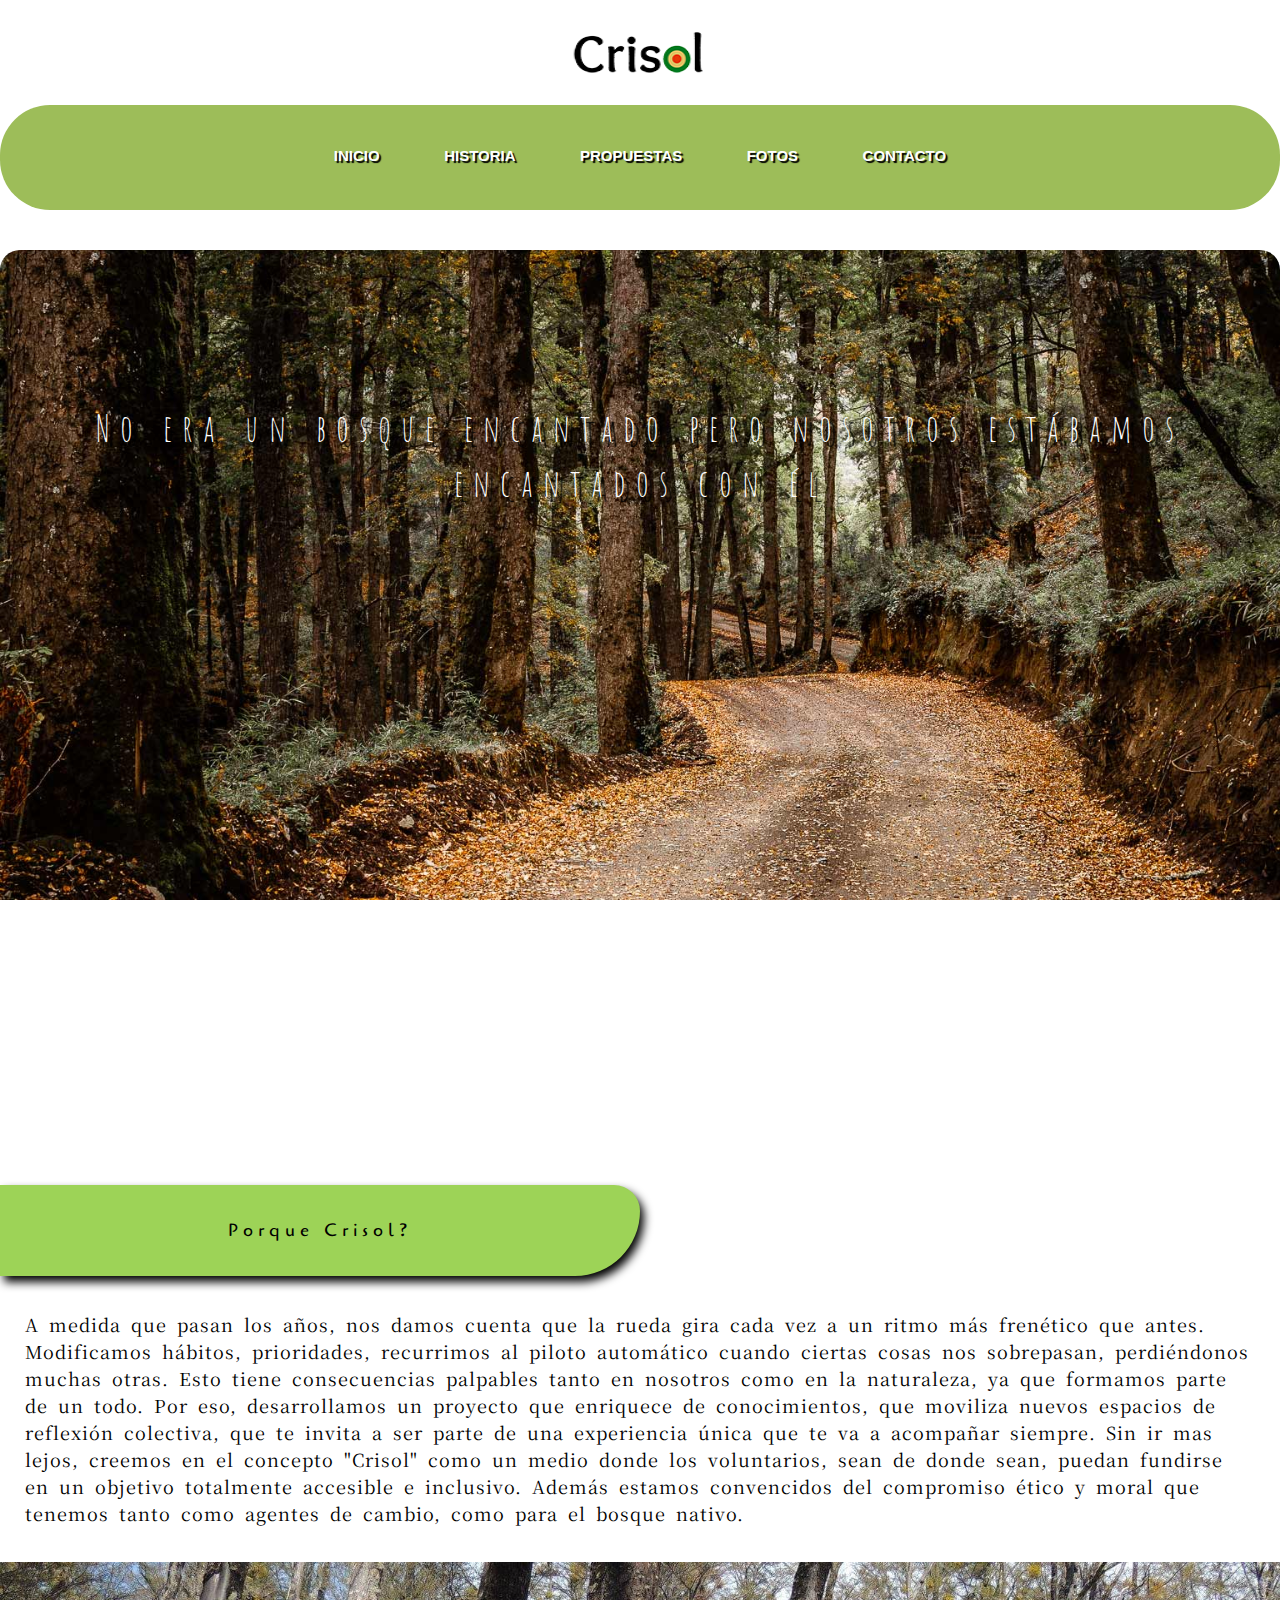
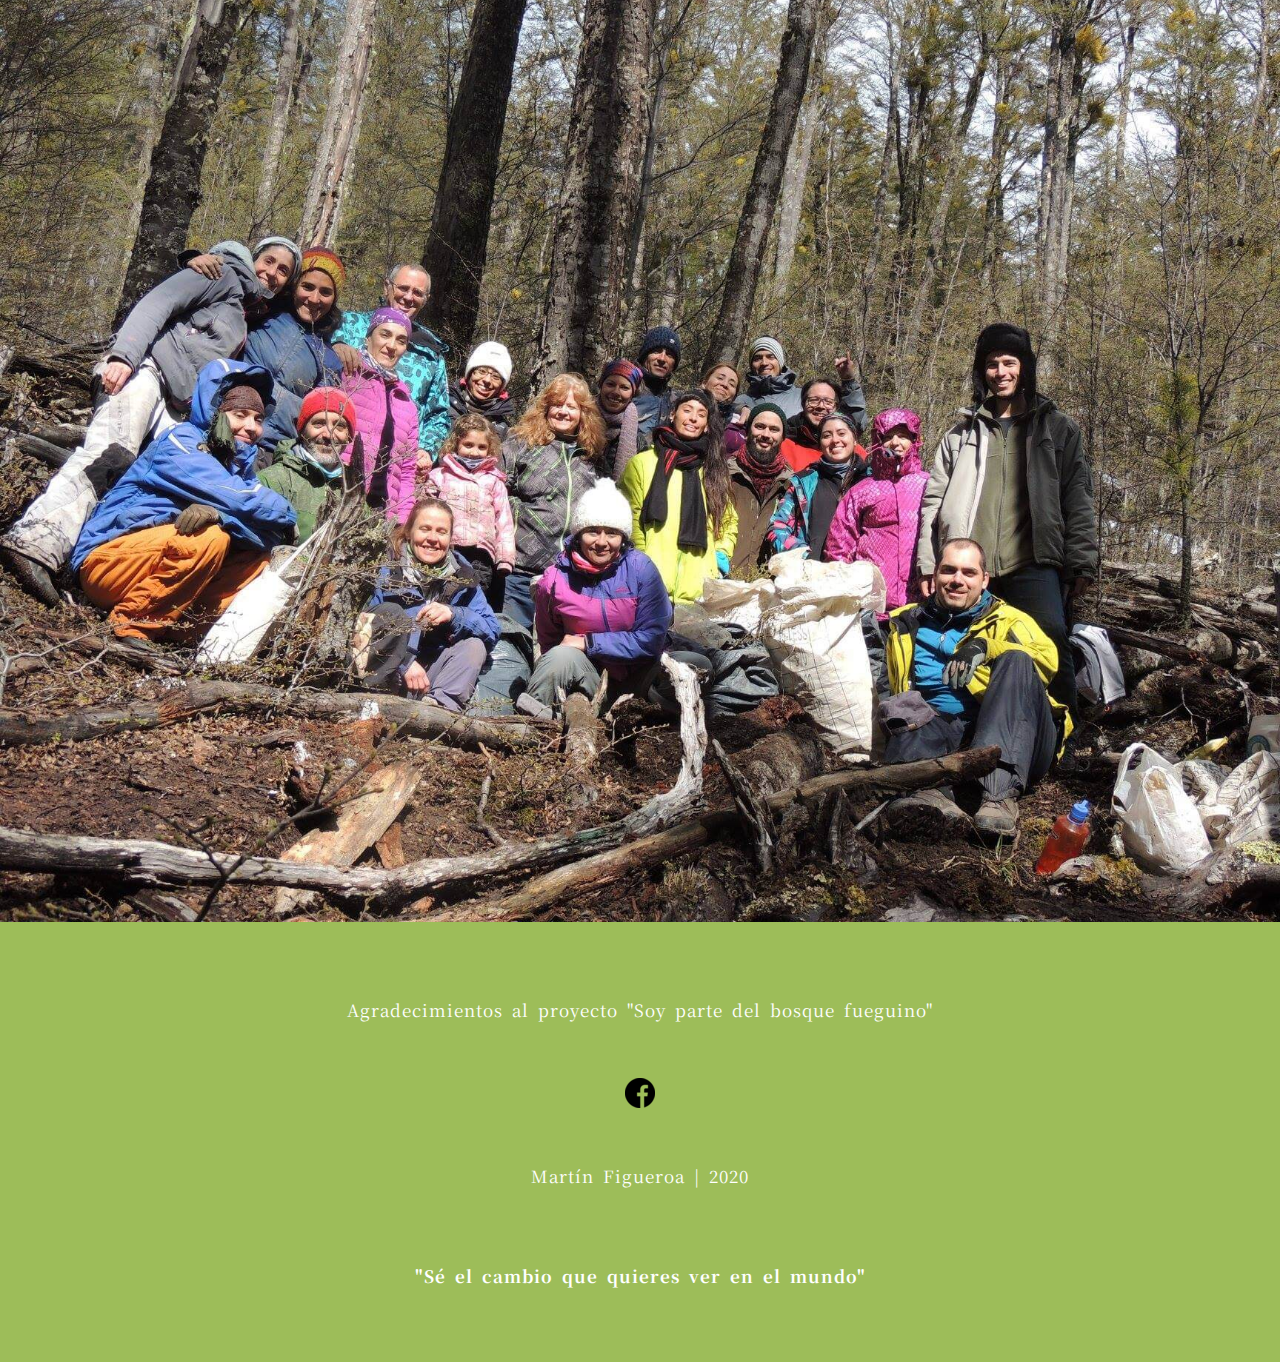
<file: index.html>
<!DOCTYPE html>
<html lang="es">
  <head>
    <meta name="viewport" content="width=device-width, initial scale=1.0" />
    <link
      href="https://fonts.googleapis.com/css2?family=Noto+Serif+JP:wght@500&display=swap"
      rel="stylesheet"
    />

    <link
      href="https://fonts.googleapis.com/css2?family=Cagliostro&display=swap"
      rel="stylesheet"
    />

    <link
      href="https://fonts.googleapis.com/css2?family=Amatic+SC:wght@700&display=swap"
      rel="stylesheet"
    />

    <title>Crisol | Deja tu huella</title>
    <link
      rel="stylesheet"
      href="https://stackpath.bootstrapcdn.com/bootstrap/4.5.2/css/bootstrap.min.css"
      integrity="sha384-JcKb8q3iqJ61gNV9KGb8thSsNjpSL0n8PARn9HuZOnIxN0hoP+VmmDGMN5t9UJ0Z"
      crossorigin="anonymous"
    />
    <link rel="stylesheet" href="estilos/estilos.css" />
  </head>

  <body>
    <header class="headerbase">
      <div class="logobase">
        <img src="fotos/logos/LOG0.png" alt="Logo" width="160px" height="45" />
      </div>
      <nav class="navegadorbase">
        <ul class="ulbase">
          <li class="libase"><a href="index.html">INICIO</a></li>
          <li class="libase"><a href="historiaproyecto.html">HISTORIA</a></li>
          <li class="libase">
            <a href="propuestasproyecto.html">PROPUESTAS</a>
          </li>
          <li class="libase"><a href="fotosproyecto.html">FOTOS</a></li>
          <li class="libase"><a href="contactoproyecto.html">CONTACTO</a></li>
        </ul>
      </nav>
    </header>

    <div class="pruebafondo">
      <p>
        No era un bosque encantado pero nosotros estábamos encantados con él
      </p>
    </div>

    <section>
      <h2 class="h2">Porque Crisol?</h2>
      <p class="parrafointroduccion">
        A medida que pasan los años, nos damos cuenta que la rueda gira cada vez
        a un ritmo más frenético que antes. Modificamos hábitos, prioridades,
        recurrimos al piloto automático cuando ciertas cosas nos sobrepasan,
        perdiéndonos muchas otras. Esto tiene consecuencias palpables tanto en
        nosotros como en la naturaleza, ya que formamos parte de un todo. Por
        eso, desarrollamos un proyecto que enriquece de conocimientos, que
        moviliza nuevos espacios de reflexión colectiva, que te invita a ser
        parte de una experiencia única que te va a acompañar siempre. Sin ir mas
        lejos, creemos en el concepto "Crisol" como un medio donde los
        voluntarios, sean de donde sean, puedan fundirse en un objetivo
        totalmente accesible e inclusivo. Además estamos convencidos del
        compromiso ético y moral que tenemos tanto como agentes de cambio, como
        para el bosque nativo.

      </p>
      <img
        class="fotoprincipal"
        src="fotos/voluntariado/VOLUNTARIO1.jpg"
        alt="voluntariados"
        width="100%"
        ;
      />
    </section>

    <footer class="footer">
      <p>Agradecimientos al proyecto "Soy parte del bosque fueguino"</p>

      <div class="footerlink">
        <a href="https://www.facebook.com/soypartedelbosquefueguino"
          ><img src="./fotos/mix/icono FB.png" alt="#"
        /></a>
      </div>

      <p>Martín Figueroa | 2020</p>

      <p><strong>"Sé el cambio que quieres ver en el mundo"</strong></p>
    </footer>
    <script
      src="https://code.jquery.com/jquery-3.5.1.slim.min.js"
      integrity="sha384-DfXdz2htPH0lsSSs5nCTpuj/zy4C+OGpamoFVy38MVBnE+IbbVYUew+OrCXaRkfj"
      crossorigin="anonymous"
    ></script>
    <script
      src="https://cdn.jsdelivr.net/npm/popper.js@1.16.1/dist/umd/popper.min.js"
      integrity="sha384-9/reFTGAW83EW2RDu2S0VKaIzap3H66lZH81PoYlFhbGU+6BZp6G7niu735Sk7lN"
      crossorigin="anonymous"
    ></script>
    <script
      src="https://stackpath.bootstrapcdn.com/bootstrap/4.5.2/js/bootstrap.min.js"
      integrity="sha384-B4gt1jrGC7Jh4AgTPSdUtOBvfO8shuf57BaghqFfPlYxofvL8/KUEfYiJOMMV+rV"
      crossorigin="anonymous"
    ></script>
  </body>
</html>
</file>
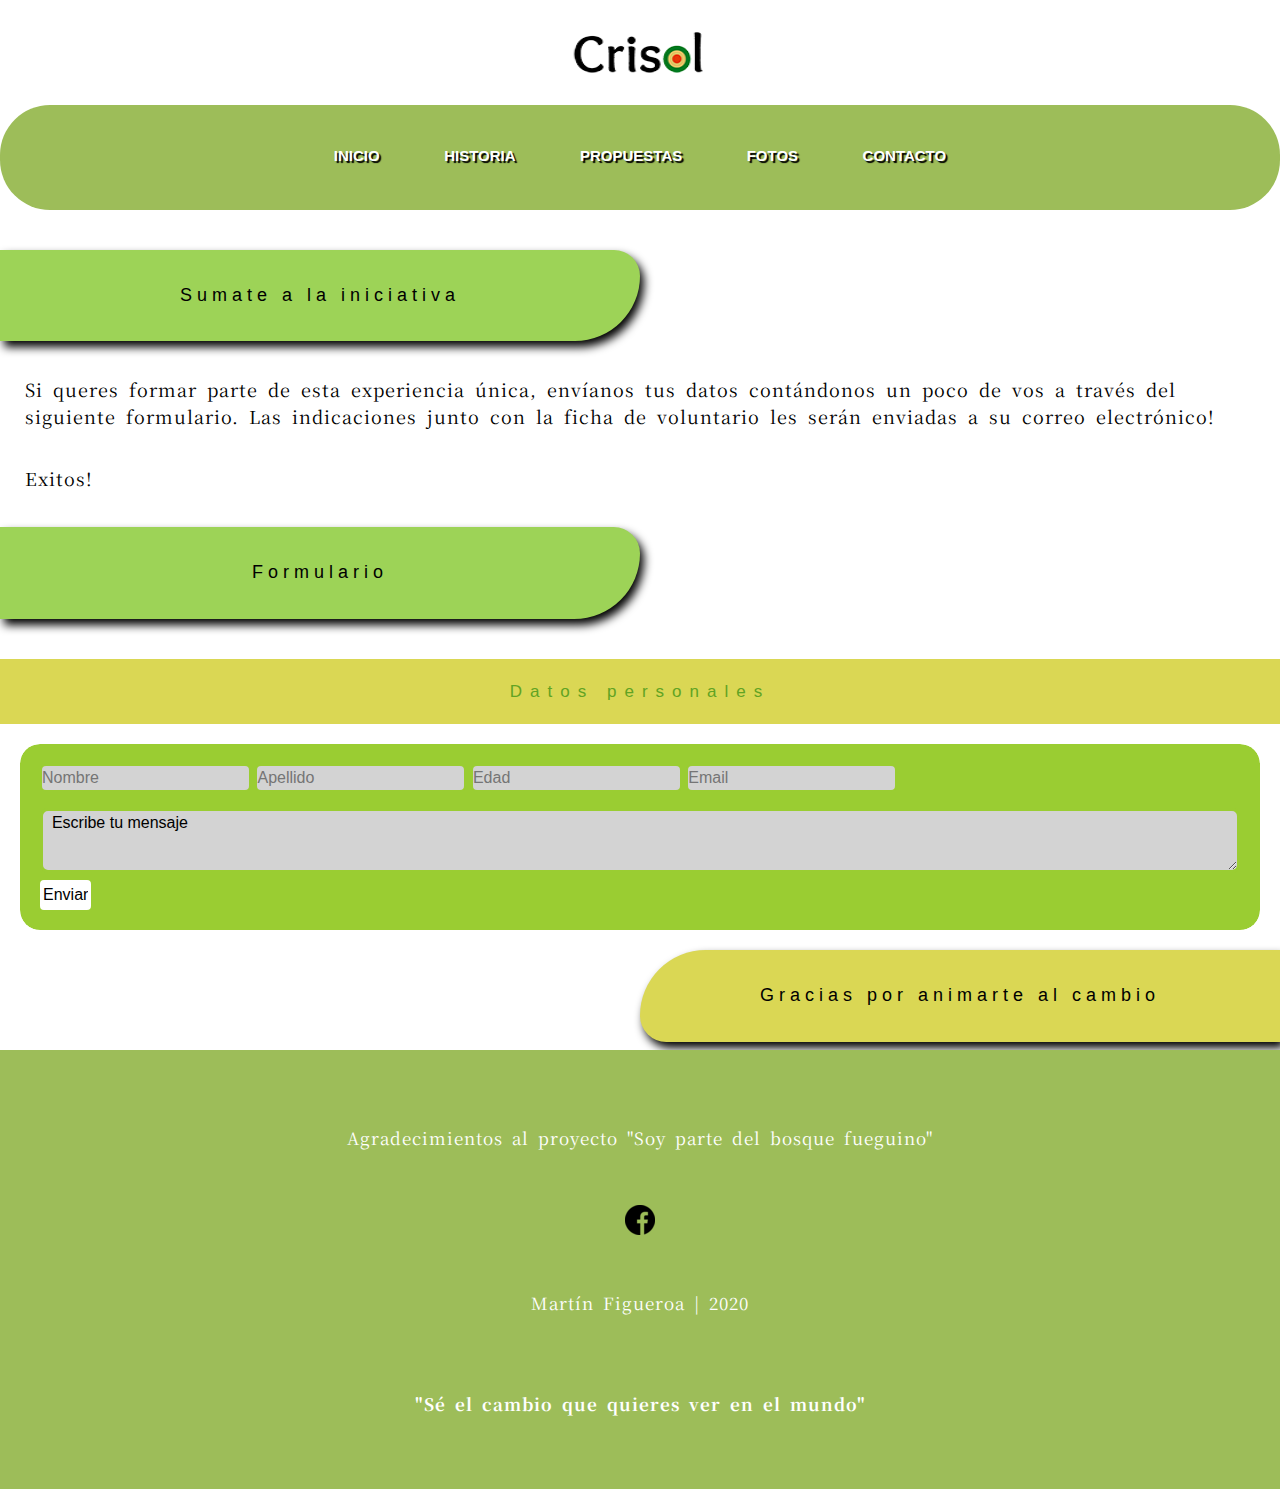
<file: contactoproyecto.html>
<!DOCTYPE html>
<html lang="es">
  <head>
    <meta name="viewport" content="width=device-width, initial scale=1.0" />
    <link
      href="https://fonts.googleapis.com/css2?family=Noto+Serif+JP:wght@500&display=swap"
      rel="stylesheet"
    />

    <title>Contacto | Crisol</title>
    <link
      rel="stylesheet"
      href="https://stackpath.bootstrapcdn.com/bootstrap/4.5.2/css/bootstrap.min.css"
      integrity="sha384-JcKb8q3iqJ61gNV9KGb8thSsNjpSL0n8PARn9HuZOnIxN0hoP+VmmDGMN5t9UJ0Z"
      crossorigin="anonymous"
    />
    <link rel="stylesheet" href="estilos/estilos.css" />
  </head>

  <body>
    <header class="headerbase">
      <div class="logobase">
        <img src="fotos/logos/LOG0.png" alt="Logo" width="160px" height="45" />
      </div>
      <nav class="navegadorbase">
        <ul class="ulbase">
          <li class="libase"><a href="index.html">INICIO</a></li>
          <li class="libase"><a href="historiaproyecto.html">HISTORIA</a></li>
          <li class="libase">
            <a href="propuestasproyecto.html">PROPUESTAS</a>
          </li>
          <li class="libase"><a href="fotosproyecto.html">FOTOS</a></li>
          <li class="libase"><a href="contactoproyecto.html">CONTACTO</a></li>
        </ul>
      </nav>
    </header>

    <section class="top">
      <h2 class="h2">Sumate a la iniciativa</h2>
      <p>
        Si queres formar parte de esta experiencia única, envíanos tus datos
        contándonos un poco de vos a través del siguiente formulario. Las
        indicaciones junto con la ficha de voluntario les serán enviadas a su
        correo electrónico!

      </p>
      <p>Exitos!</p>

      <h2 class="h2">Formulario</h2>

      <legend class="datospersonales">Datos personales</legend>

      <form method="POST" enctype="application/x-www-form-urlencoded">
        <fieldset class="recuadroformulario">
          <ul>
            <input type="text" placeholder="Nombre" class="input1" />
            <input type="text" placeholder="Apellido" class="input1" />
            <input type="number" placeholder="Edad" class="input1" />
            <input type="email" placeholder="Email" class="input1" />
          </ul>

          <textarea name="Escribe aqui" class="input2">
  Escribe tu mensaje</textarea
          >

          <input
            type="submit"
            placeholder="Enviar"
            value="Enviar"
            class="input3"
          />
        </fieldset>
      </form>

      <h3 class="h3">Gracias por animarte al cambio</h3>
    </section>
    

    <footer class="footer">
      <p>Agradecimientos al proyecto "Soy parte del bosque fueguino"</p>

      <div class="footerlink">
        <a href="https://www.facebook.com/soypartedelbosquefueguino"
          ><img src="./fotos/mix/icono FB.png" alt="#"
        /></a>
      </div>

      <p>Martín Figueroa | 2020</p>

      <p><strong>"Sé el cambio que quieres ver en el mundo"</strong></p>
    </footer>
    <script
      src="https://code.jquery.com/jquery-3.5.1.slim.min.js"
      integrity="sha384-DfXdz2htPH0lsSSs5nCTpuj/zy4C+OGpamoFVy38MVBnE+IbbVYUew+OrCXaRkfj"
      crossorigin="anonymous"
    ></script>
    <script
      src="https://cdn.jsdelivr.net/npm/popper.js@1.16.1/dist/umd/popper.min.js"
      integrity="sha384-9/reFTGAW83EW2RDu2S0VKaIzap3H66lZH81PoYlFhbGU+6BZp6G7niu735Sk7lN"
      crossorigin="anonymous"
    ></script>
    <script
      src="https://stackpath.bootstrapcdn.com/bootstrap/4.5.2/js/bootstrap.min.js"
      integrity="sha384-B4gt1jrGC7Jh4AgTPSdUtOBvfO8shuf57BaghqFfPlYxofvL8/KUEfYiJOMMV+rV"
      crossorigin="anonymous"
    ></script>
  </body>
</html>
</file>
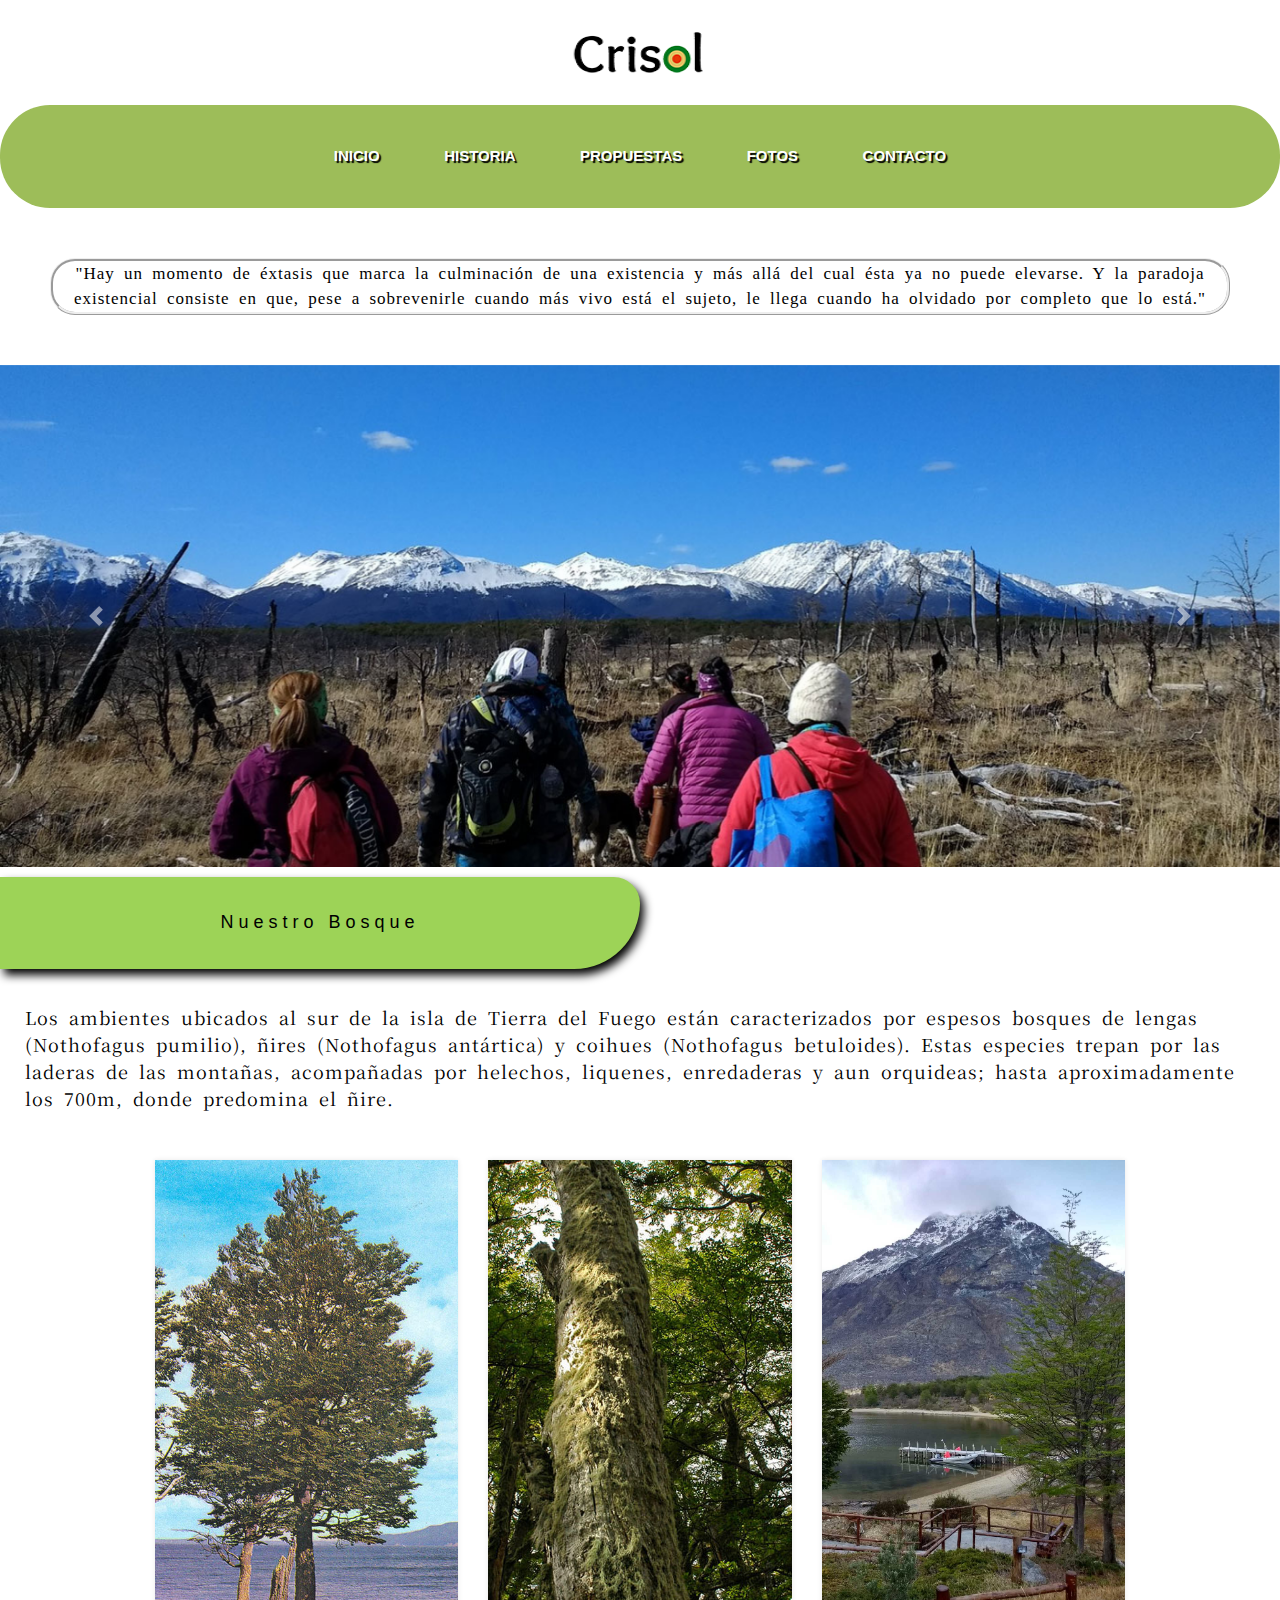
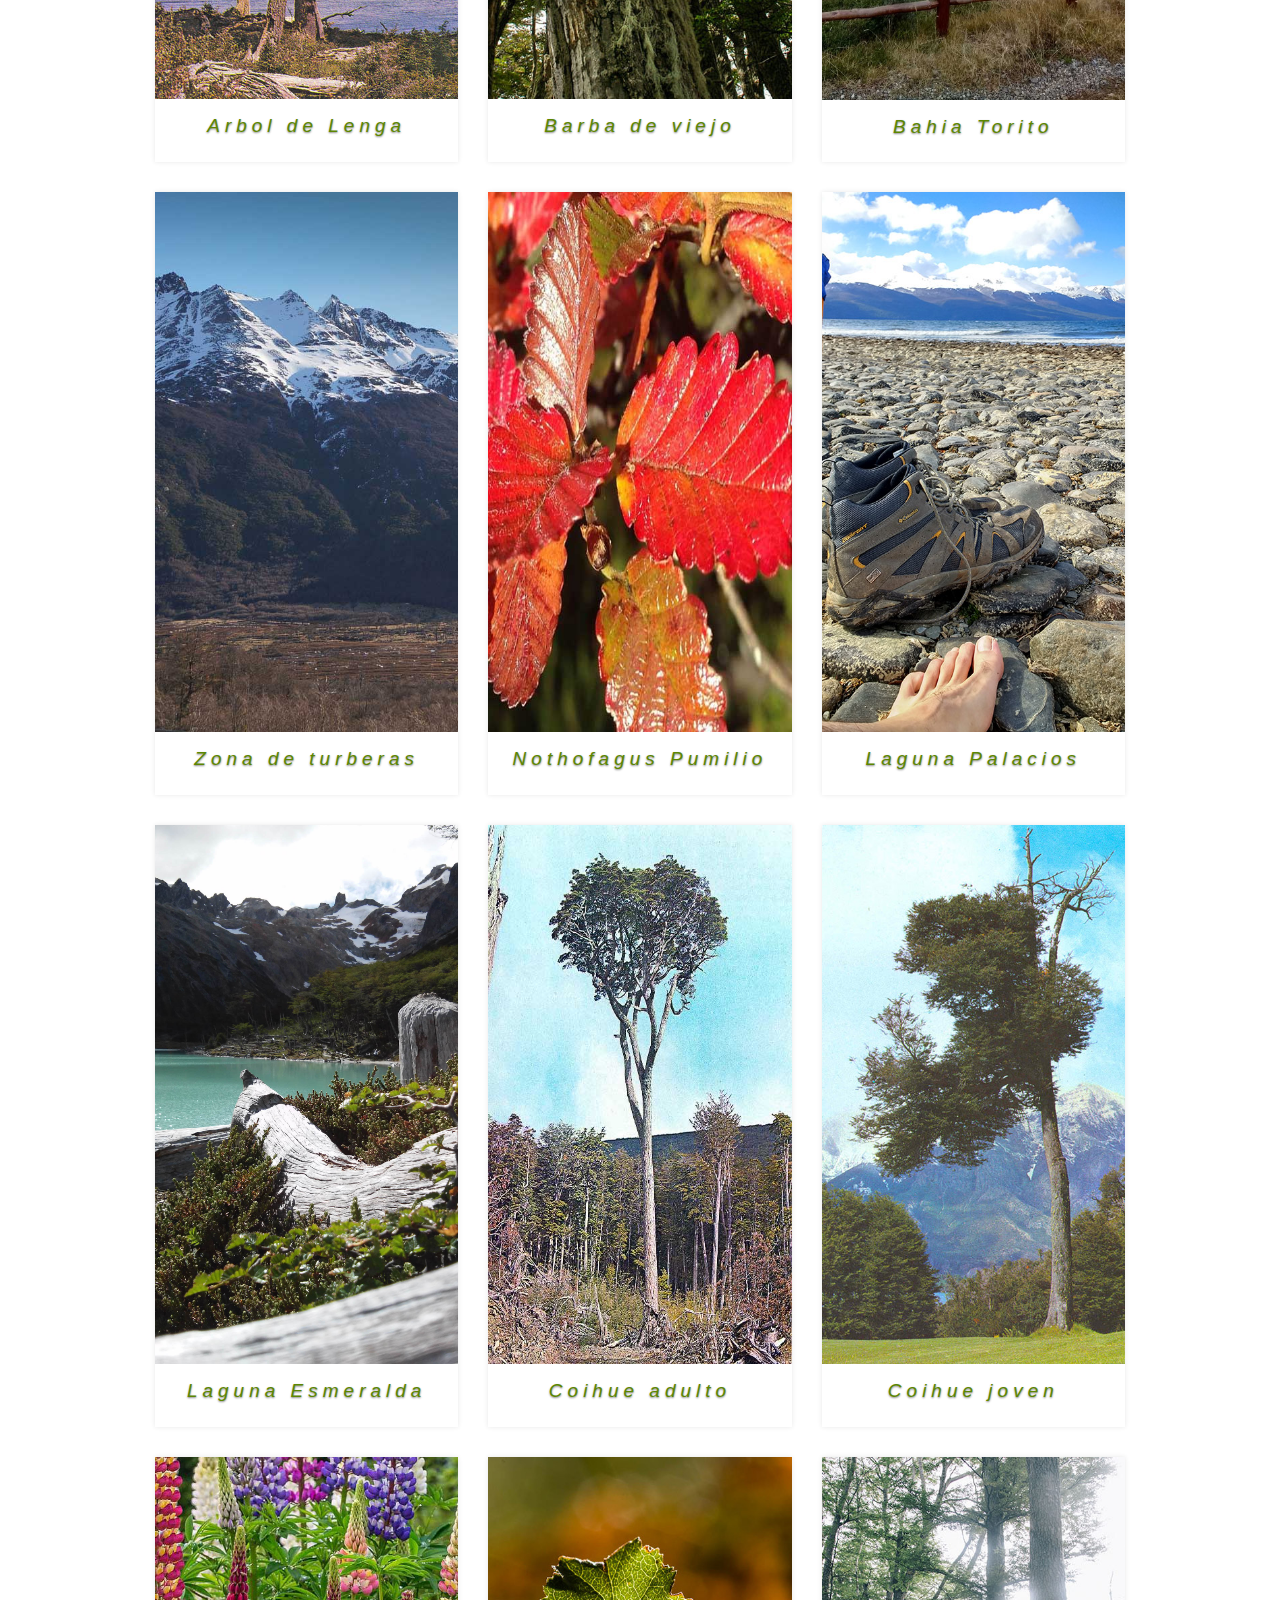
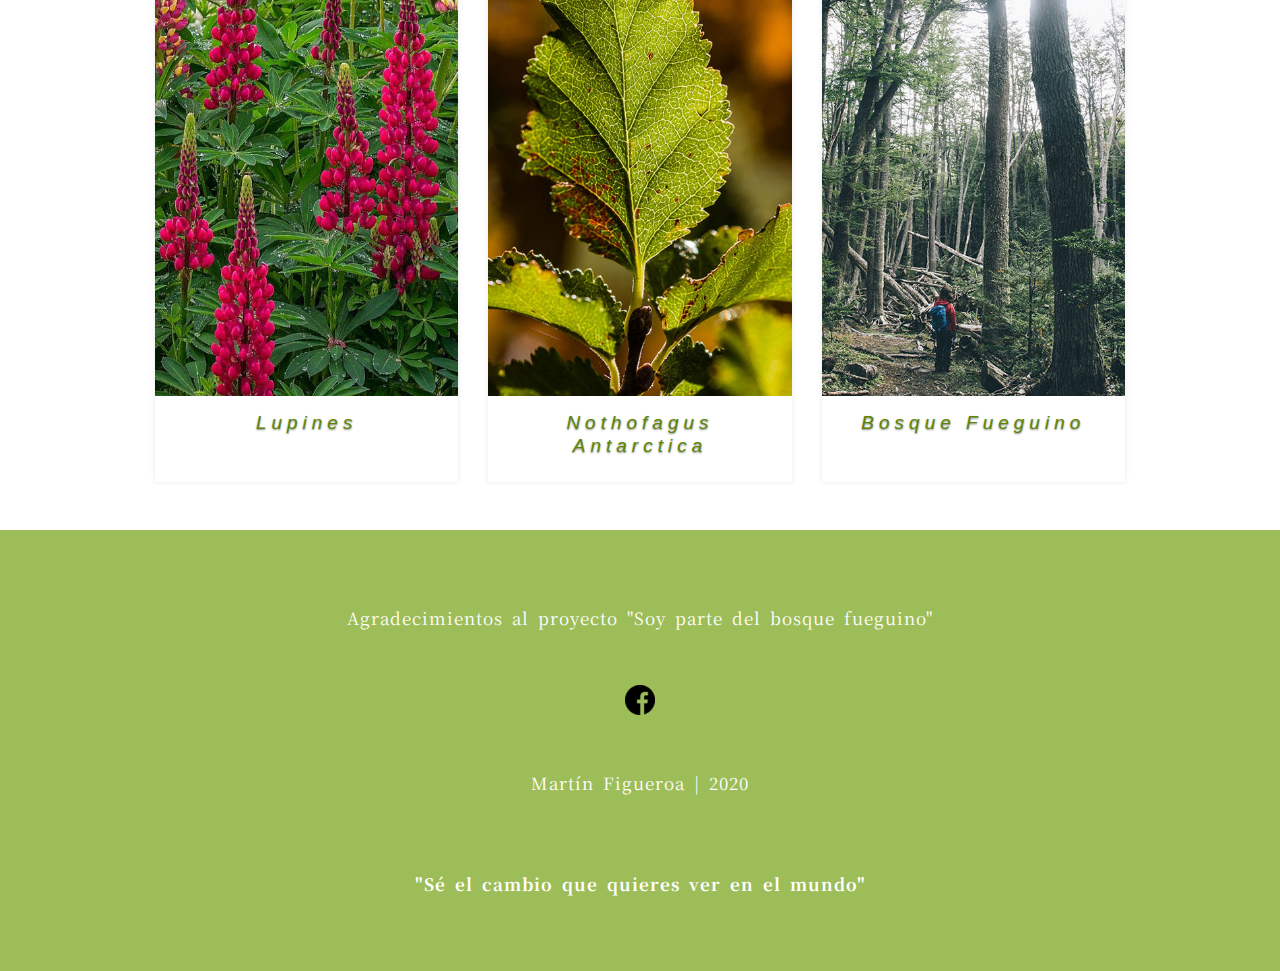
<file: fotosproyecto.html>
<!DOCTYPE htmml>
<html lang="es">
  <head>
    <meta name="viewport" content="width=device-width, initial scale=1.0" />
    <link
      href="https://fonts.googleapis.com/css2?family=Noto+Serif+JP:wght@500&display=swap"
      rel="stylesheet"
    />

    <title>Fotos | Crisol</title>
    <link
      rel="stylesheet"
      href="https://stackpath.bootstrapcdn.com/bootstrap/4.5.2/css/bootstrap.min.css"
      integrity="sha384-JcKb8q3iqJ61gNV9KGb8thSsNjpSL0n8PARn9HuZOnIxN0hoP+VmmDGMN5t9UJ0Z"
      crossorigin="anonymous"
    />
    <link rel="stylesheet" href="estilos/estilos.css" />
  </head>
  <body>
    <header class="headerbase">
      <div class="logobase">
        <img src="fotos/logos/LOG0.png" alt="Logo" width="160px" height="45" />
      </div>
      <nav class="navegadorbase">
        <ul class="ulbase">
          <li class="libase"><a href="index.html">INICIO</a></li>
          <li class="libase"><a href="historiaproyecto.html">HISTORIA</a></li>
          <li class="libase">
            <a href="propuestasproyecto.html">PROPUESTAS</a>
          </li>
          <li class="libase"><a href="fotosproyecto.html">FOTOS</a></li>
          <li class="libase"><a href="contactoproyecto.html">CONTACTO</a></li>
        </ul>
      </nav>
    </header>

    <section>
      <p class="textofotos">
        "Hay un momento de éxtasis que marca la culminación de una existencia y
        más allá del cual ésta ya no puede elevarse. Y la paradoja existencial
        consiste en que, pese a sobrevenirle cuando más vivo está el sujeto, le
        llega cuando ha olvidado por completo que lo está."
      </p>
    </section>

    <div
      id="carouselExampleControls"
      class="carousel slide"
      data-ride="carousel"
    >
      <div class="carousel-inner">
        <div class="carousel-item active">
          <img
            src="fotos/carrousel/voluntario2.jpg"
            class="d-block w-100"
            alt="uno"
          />
        </div>
        <div class="carousel-item">
          <img
            src="fotos/carrousel/lapataia.jpg"
            class="d-block w-100"
            alt="dos"
          />
        </div>
        <div class="carousel-item">
          <img
            src="fotos/carrousel/PAISAJE3.jpg"
            class="d-block w-100"
            alt="tres"
          />
        </div>
        <div class="carousel-item">
          <img
            src="fotos/carrousel/PAISAJE5.jpg"
            class="d-block w-100"
            alt="cuatro"
          />
        </div>
        <div class="carousel-item">
          <img
            src="fotos/carrousel/PAISAJE8.jpg"
            class="d-block w-100"
            alt="cinco"
          />
        </div>
        <div class="carousel-item">
          <img
            src="fotos/carrousel/ushu1.jpg"
            class="d-block w-100"
            alt="seis"
          />
        </div>
        <div class="carousel-item">
          <img
            src="fotos/carrousel/voluntarios.jpg"
            class="d-block w-100"
            alt="siete"
          />
        </div>
      </div>
      <a
        class="carousel-control-prev"
        href="#carouselExampleControls"
        role="button"
        data-slide="prev"
      >
        <span class="carousel-control-prev-icon" aria-hidden="true"></span>
        <span class="sr-only">Previous</span>
      </a>
      <a
        class="carousel-control-next"
        href="#carouselExampleControls"
        role="button"
        data-slide="next"
      >
        <span class="carousel-control-next-icon" aria-hidden="true"></span>
        <span class="sr-only">Next</span>
      </a>
    </div>

    <section>
      <div>
        <h2 class="h2">Nuestro Bosque</h2>
      </div>

      <p>
        Los ambientes ubicados al sur de la isla de Tierra del Fuego están
        caracterizados por espesos bosques de lengas (Nothofagus pumilio), ñires
        (Nothofagus antártica) y coihues (Nothofagus betuloides). Estas especies
        trepan por las laderas de las montañas, acompañadas por helechos,
        liquenes, enredaderas y aun orquideas; hasta aproximadamente los 700m,
        donde predomina el ñire. 

      </p>
    </section>

    <div class="container">
      <div class="item">
        <img src="fotos/fotos galeria/foto1.jpg" alt="" class="item-img">
        <div class="item-text">
          <h4 class="h4">Arbol de Lenga</h4>
          
        </div>
      </div>
      
      <div class="item">
        <img src="fotos/fotos galeria/foto2.jpg" alt="" class="item-img">
        <div class="item-text">
          <h4 class="h4">Barba de viejo</h4>
          
        </div>
      </div>
      
      <div class="item">
        <img src="fotos/fotos galeria/foto3.jpg" alt="" class="item-img">
        <div class="item-text">
          <h4 class="h4">Bahia Torito</h4>
         
        </div>
      </div>
      
      <div class="item">
        <img src="fotos/fotos galeria/foto4.jpg" alt="" class="item-img">
        <div class="item-text">
          <h4 class="h4">Zona de turberas</h4>
          
        </div>
      </div>
      
      
      <div class="item">
        <img src="fotos/fotos galeria/foto5.jpg" alt="" class="item-img">
        <div class="item-text">
          <h4 class="h4">Nothofagus Pumilio</h4>
          
        </div>
      </div>
      
      <div class="item">
        <img src="fotos/fotos galeria/foto13.jpg" alt="" class="item-img">
        <div class="item-text">
          <h4 class="h4">Laguna Palacios</h4>
          
        </div>
      </div>

      <div class="item">
        <img src="fotos/fotos galeria/foto7.jpg" alt="" class="item-img">
        <div class="item-text">
          <h4 class="h4">Laguna Esmeralda</h4>
          
        </div>
      </div>

      <div class="item">
        <img src="fotos/fotos galeria/foto8.jpg" alt="" class="item-img">
        <div class="item-text">
          <h4 class="h4">Coihue adulto</h4>
          
        </div>
      </div>

      <div class="item">
        <img src="fotos/fotos galeria/foto9.jpg" alt="" class="item-img">
        <div class="item-text">
          <h4 class="h4">Coihue joven</h4>
          
        </div>
      </div>

      <div class="item">
        <img src="fotos/fotos galeria/foto10.jpg" alt="" class="item-img">
        <div class="item-text">
          <h4 class="h4">Lupines</h4>
          
        </div>
      </div>

      <div class="item">
        <img src="fotos/fotos galeria/foto11.jpg" alt="" class="item-img">
        <div class="item-text">
          <h4 class="h4">Nothofagus Antarctica</h4>
          
        </div>
      </div>

      <div class="item">
        <img src="fotos/fotos galeria/foto12.jpg" alt="" class="item-img">
        <div class="item-text">
          <h4 class="h4">Bosque Fueguino</h4>
          
        </div>
      </div>

    </div>
    

    <footer class="footer">
      <p>Agradecimientos al proyecto "Soy parte del bosque fueguino"</p>

      <div class="footerlink">
        <a href="https://www.facebook.com/soypartedelbosquefueguino"
          ><img src="./fotos/mix/icono FB.png" alt="#"
        /></a>
      </div>

      <p>Martín Figueroa | 2020</p>

      <p><strong>"Sé el cambio que quieres ver en el mundo"</strong></p>
    </footer>
    <script
      src="https://code.jquery.com/jquery-3.5.1.slim.min.js"
      integrity="sha384-DfXdz2htPH0lsSSs5nCTpuj/zy4C+OGpamoFVy38MVBnE+IbbVYUew+OrCXaRkfj"
      crossorigin="anonymous"
    ></script>
    <script
      src="https://cdn.jsdelivr.net/npm/popper.js@1.16.1/dist/umd/popper.min.js"
      integrity="sha384-9/reFTGAW83EW2RDu2S0VKaIzap3H66lZH81PoYlFhbGU+6BZp6G7niu735Sk7lN"
      crossorigin="anonymous"
    ></script>
    <script
      src="https://stackpath.bootstrapcdn.com/bootstrap/4.5.2/js/bootstrap.min.js"
      integrity="sha384-B4gt1jrGC7Jh4AgTPSdUtOBvfO8shuf57BaghqFfPlYxofvL8/KUEfYiJOMMV+rV"
      crossorigin="anonymous"
    ></script>
  </body>
</html>
</file>
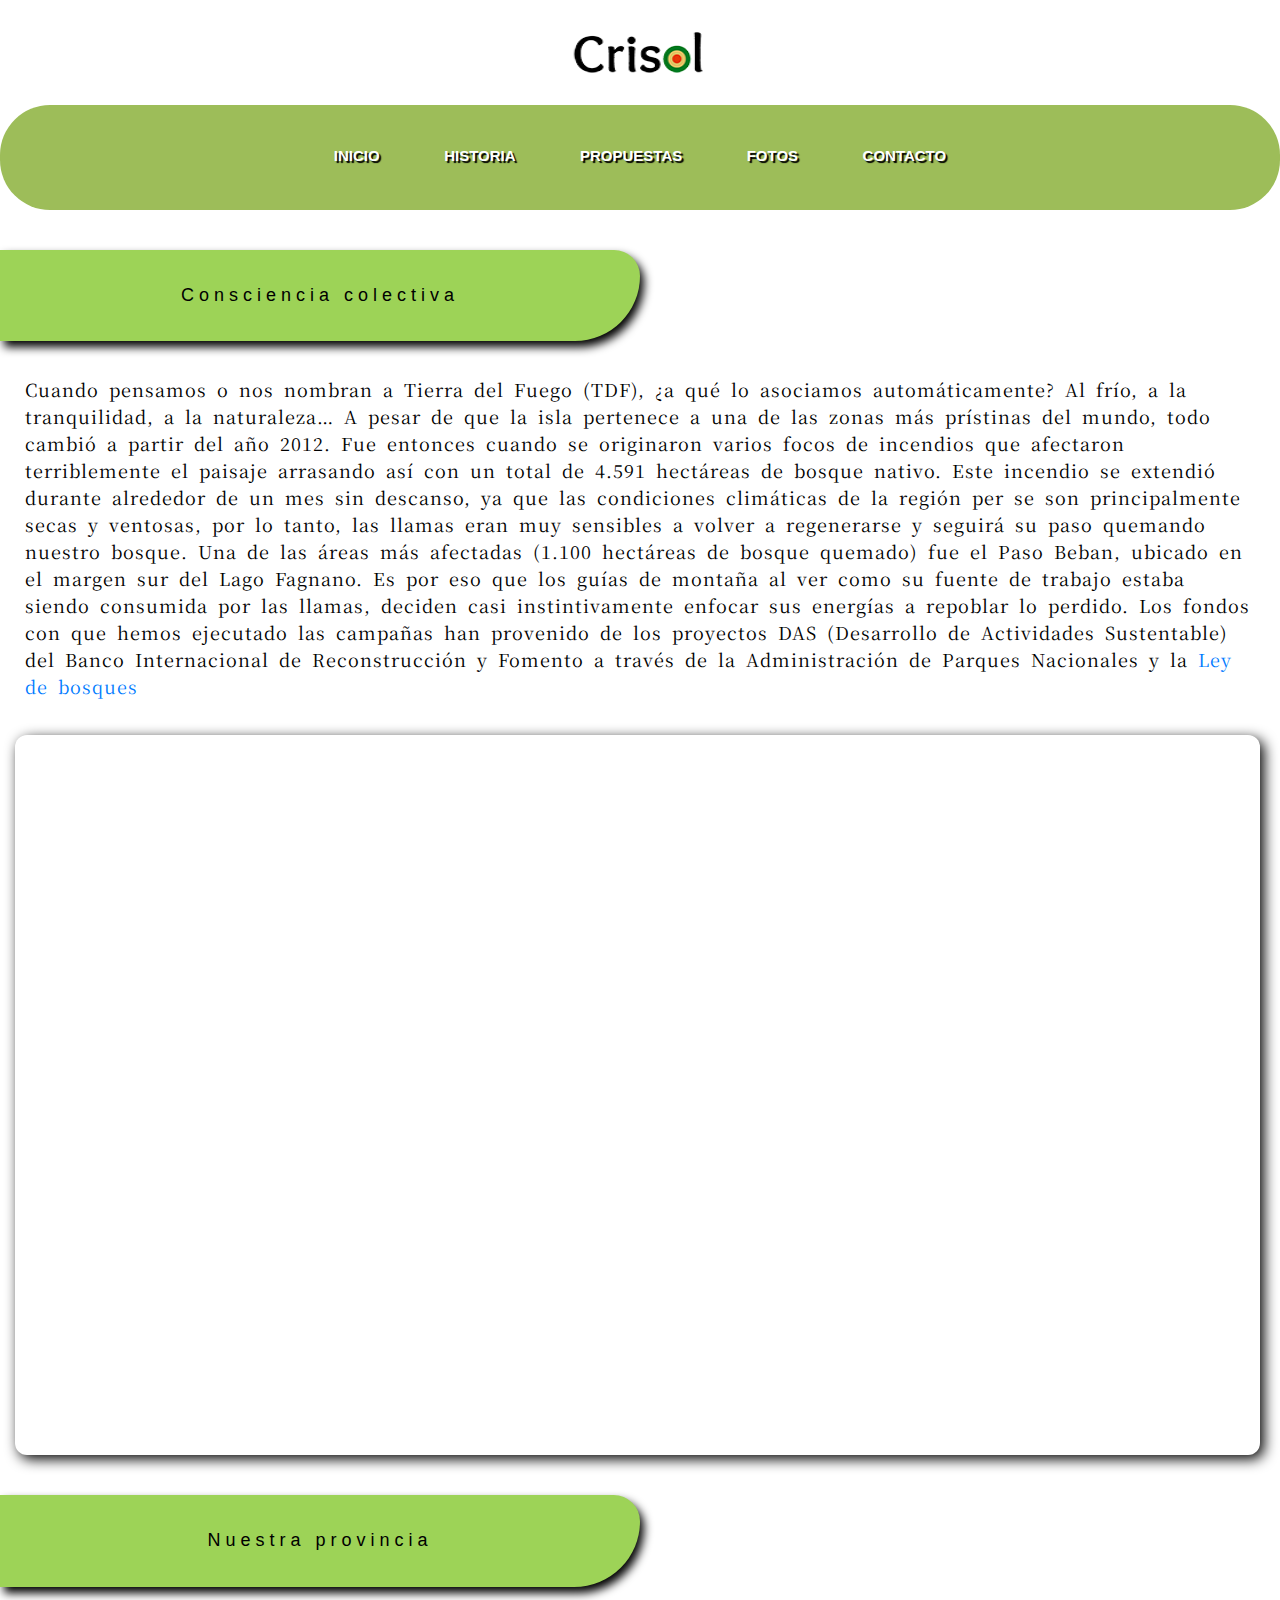
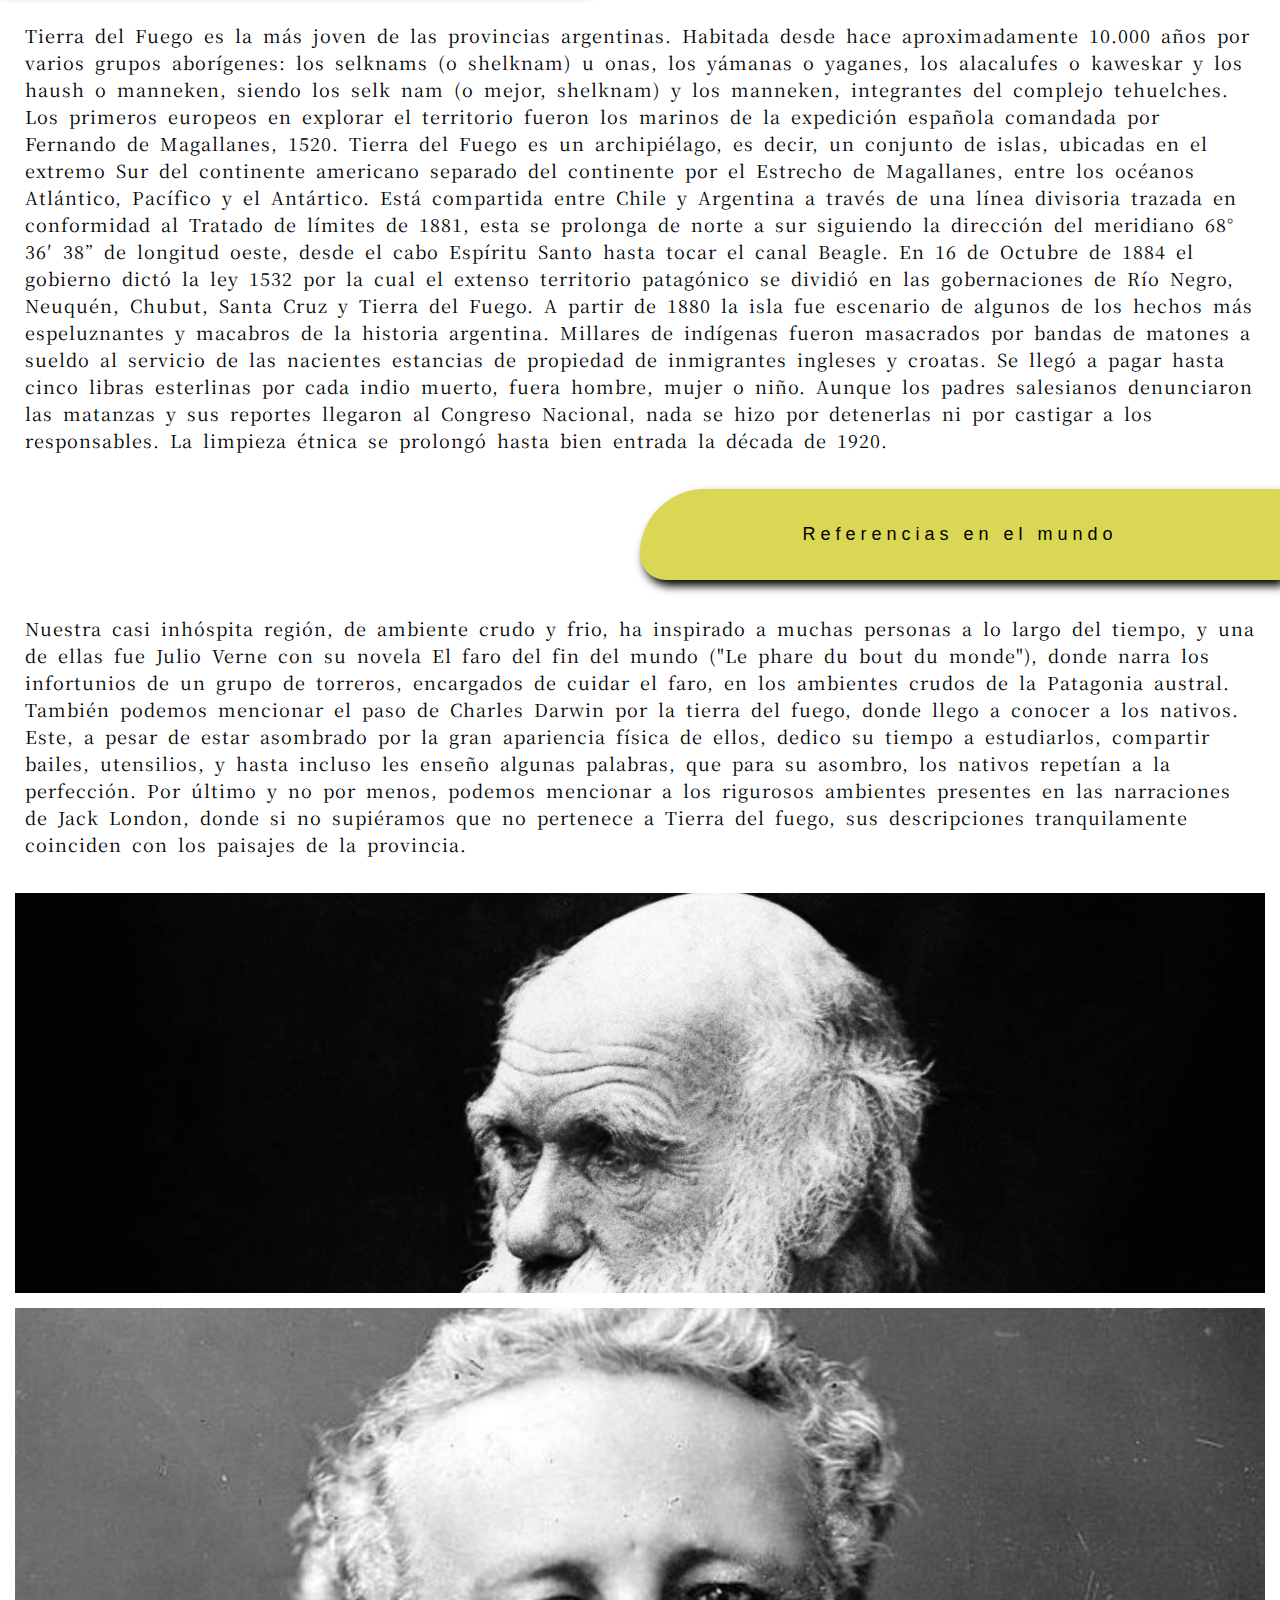
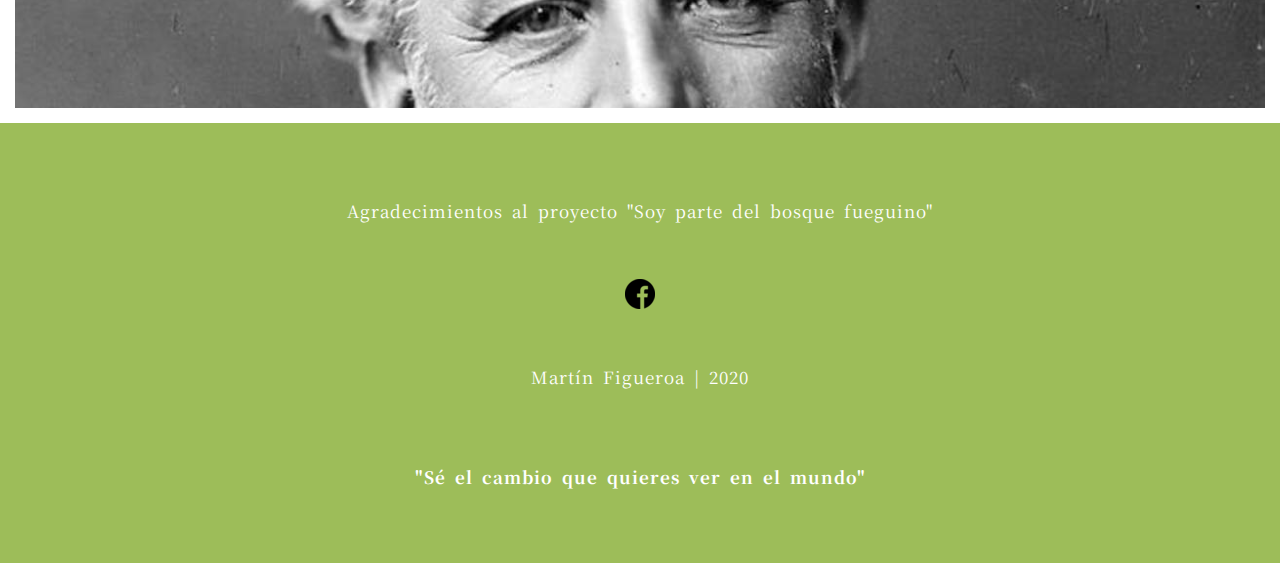
<file: historiaproyecto.html>
<!DOCTYPE html>
<html lang="es">
  <head>
    <meta name="viewport" content="width=device-width, initial scale=1.0" />
    <link href="https://fonts.googleapis.com/css2?family=Noto+Serif+JP:wght@500&display=swap" rel="stylesheet">

    <title>Historia | Crisol</title>
    <link
    rel="stylesheet"
    href="https://stackpath.bootstrapcdn.com/bootstrap/4.5.2/css/bootstrap.min.css"
    integrity="sha384-JcKb8q3iqJ61gNV9KGb8thSsNjpSL0n8PARn9HuZOnIxN0hoP+VmmDGMN5t9UJ0Z"
    crossorigin="anonymous"
  />
    <link rel="stylesheet" href="estilos/estilos.css" />
  </head>
  <body>
    <header class="headerbase">
      <div class="logobase">
        <img src="fotos/logos/LOG0.png" alt="Logo" width="160px" height="45" />
      </div>
      <nav class="navegadorbase">
        <ul class="ulbase">
          <li class="libase"><a href="index.html">INICIO</a></li>
          <li class="libase"><a href="historiaproyecto.html">HISTORIA</a></li>
          <li class="libase">
            <a href="propuestasproyecto.html">PROPUESTAS</a>
          </li>
          <li class="libase"><a href="fotosproyecto.html">FOTOS</a></li>
          <li class="libase"><a href="contactoproyecto.html">CONTACTO</a></li>
        </ul>
      </nav>
    </header>

      <section class="relative">
        <h2 class="h2">Consciencia colectiva</span></h2>

        <p>
          Cuando pensamos o nos nombran a Tierra del Fuego (TDF), ¿a qué lo
          asociamos automáticamente? Al frío, a la tranquilidad, a la
          naturaleza… A pesar de que la isla pertenece a una de las zonas más
          prístinas del mundo, todo cambió a partir del año 2012. Fue entonces
          cuando se originaron varios focos de incendios que afectaron
          terriblemente el paisaje arrasando así con un total de 4.591 hectáreas
          de bosque nativo. Este incendio se extendió durante alrededor de un
          mes sin descanso, ya que las condiciones climáticas de la región per
          se son principalmente secas y ventosas, por lo tanto, las llamas eran
          muy sensibles a volver a regenerarse y seguirá su paso quemando
          nuestro bosque. Una de las áreas más afectadas (1.100 hectáreas de
          bosque quemado) fue el Paso Beban, ubicado en el margen sur del Lago
          Fagnano. Es por eso que los guías de montaña al ver como su fuente de
          trabajo estaba siendo consumida por las llamas, deciden casi
          instintivamente enfocar sus energías a repoblar lo perdido. Los fondos
          con que hemos ejecutado las campañas han provenido de los proyectos
          DAS (Desarrollo de Actividades Sustentable) del Banco Internacional de
          Reconstrucción y Fomento a través de la Administración de Parques
          Nacionales y la

          <a
            href="https://www.vidasilvestre.org.ar/nuestro_trabajo/legislacion_ambiental22/bosques/nos_plantamos_por_los_bosques/_que_es_la_ley_de_bosques_/"
          >
            Ley de bosques</a
          >
        </p>
      </section>

      <section>
        <div class="vid">
          <iframe
         
            src="https://www.youtube.com/embed/Q6mlxuRPgaI"
            frameborder="0"
            allow="accelerometer; autoplay; encrypted-media; gyroscope; picture-in-picture"
            allowfullscreen
            class="cinema"
          ></iframe>
        </div>

        
      </section>

      <section>
        <h2 class="h2">Nuestra provincia</h2>
        <p>
          Tierra del Fuego es la más joven de las provincias
          argentinas. Habitada desde hace aproximadamente 10.000 años por varios
          grupos aborígenes: los selknams (o shelknam) u onas, los yámanas o
          yaganes, los alacalufes o kaweskar y los haush o manneken, siendo los
          selk nam (o mejor, shelknam) y los manneken, integrantes del complejo
          tehuelches. Los primeros europeos en explorar el territorio fueron los
          marinos de la expedición española comandada por Fernando de
          Magallanes, 1520. Tierra del Fuego es un archipiélago, es decir, un
          conjunto de islas, ubicadas en el extremo Sur del continente americano
          separado del continente por el Estrecho de Magallanes, entre los
          océanos Atlántico, Pacífico y el Antártico. Está compartida entre
          Chile y Argentina a través de una línea divisoria trazada en
          conformidad al Tratado de límites de 1881, esta se prolonga de norte a
          sur siguiendo la dirección del meridiano 68° 36′ 38” de longitud
          oeste, desde el cabo Espíritu Santo hasta tocar el canal Beagle. En 16
          de Octubre de 1884 el gobierno dictó la ley 1532 por la cual el
          extenso territorio patagónico se dividió en las gobernaciones de Río
          Negro, Neuquén, Chubut, Santa Cruz y Tierra del Fuego. A partir de
          1880 la isla fue escenario de algunos de los hechos más espeluznantes
          y macabros de la historia argentina. Millares de indígenas fueron
          masacrados por bandas de matones a sueldo al servicio de las nacientes
          estancias de propiedad de inmigrantes ingleses y croatas. Se llegó a
          pagar hasta cinco libras esterlinas por cada indio muerto, fuera
          hombre, mujer o niño. Aunque los padres salesianos denunciaron las
          matanzas y sus reportes llegaron al Congreso Nacional, nada se hizo
          por detenerlas ni por castigar a los responsables. La limpieza étnica
          se prolongó hasta bien entrada la década de 1920. 

        </p>
        
        
          <h3 class="h3"> Referencias en el mundo </h3>

          <p>
          Nuestra casi inhóspita región, de ambiente crudo y frio, ha
          inspirado a muchas personas a lo largo del tiempo, y una de ellas
          fue Julio Verne con su novela El faro del fin del mundo ("Le phare
          du bout du monde"), donde narra los infortunios de un grupo de
          torreros, encargados de cuidar el faro, en los ambientes crudos de
          la Patagonia austral. También podemos mencionar el paso de Charles
          Darwin por la tierra del fuego, donde llego a conocer a los nativos.
          Este, a pesar de estar asombrado por la gran apariencia física de
          ellos, dedico su tiempo a estudiarlos, compartir bailes, utensilios,
          y hasta incluso les enseño algunas palabras, que para su asombro,
          los nativos repetían a la perfección. Por último y no por menos,
          podemos mencionar a los rigurosos ambientes presentes en las
          narraciones de Jack London, donde si no supiéramos que no pertenece
          a Tierra del fuego, sus descripciones tranquilamente coinciden con
          los paisajes de la provincia.
          </p>

          <a
          class="referencia1"
          href="https://www.teseopress.com/lashuellasdedarwin/chapter/darwin-en-la-tierra-del-fuego/"
          ></a
        >
        <a
          class="referencia2"
          href="https://jverne.net/el-faro-del-fin-del-mundo/"
          ></a
        >
        
     
        
      </section>

      
    <footer class="footer">
      <p>Agradecimientos al proyecto "Soy parte del bosque fueguino"</p>

      <div class="footerlink">
        <a href="https://www.facebook.com/soypartedelbosquefueguino"
          ><img src="./fotos/mix/icono FB.png" alt="#"
        /></a>
      </div>

      <p>Martín Figueroa | 2020</p>

      <p><strong>"Sé el cambio que quieres ver en el mundo"</strong></p>
    </footer>
      <script
      src="https://code.jquery.com/jquery-3.5.1.slim.min.js"
      integrity="sha384-DfXdz2htPH0lsSSs5nCTpuj/zy4C+OGpamoFVy38MVBnE+IbbVYUew+OrCXaRkfj"
      crossorigin="anonymous"
    ></script>
    <script
      src="https://cdn.jsdelivr.net/npm/popper.js@1.16.1/dist/umd/popper.min.js"
      integrity="sha384-9/reFTGAW83EW2RDu2S0VKaIzap3H66lZH81PoYlFhbGU+6BZp6G7niu735Sk7lN"
      crossorigin="anonymous"
    ></script>
    <script
      src="https://stackpath.bootstrapcdn.com/bootstrap/4.5.2/js/bootstrap.min.js"
      integrity="sha384-B4gt1jrGC7Jh4AgTPSdUtOBvfO8shuf57BaghqFfPlYxofvL8/KUEfYiJOMMV+rV"
      crossorigin="anonymous"
    ></script>
  </body>
</html>
</file>
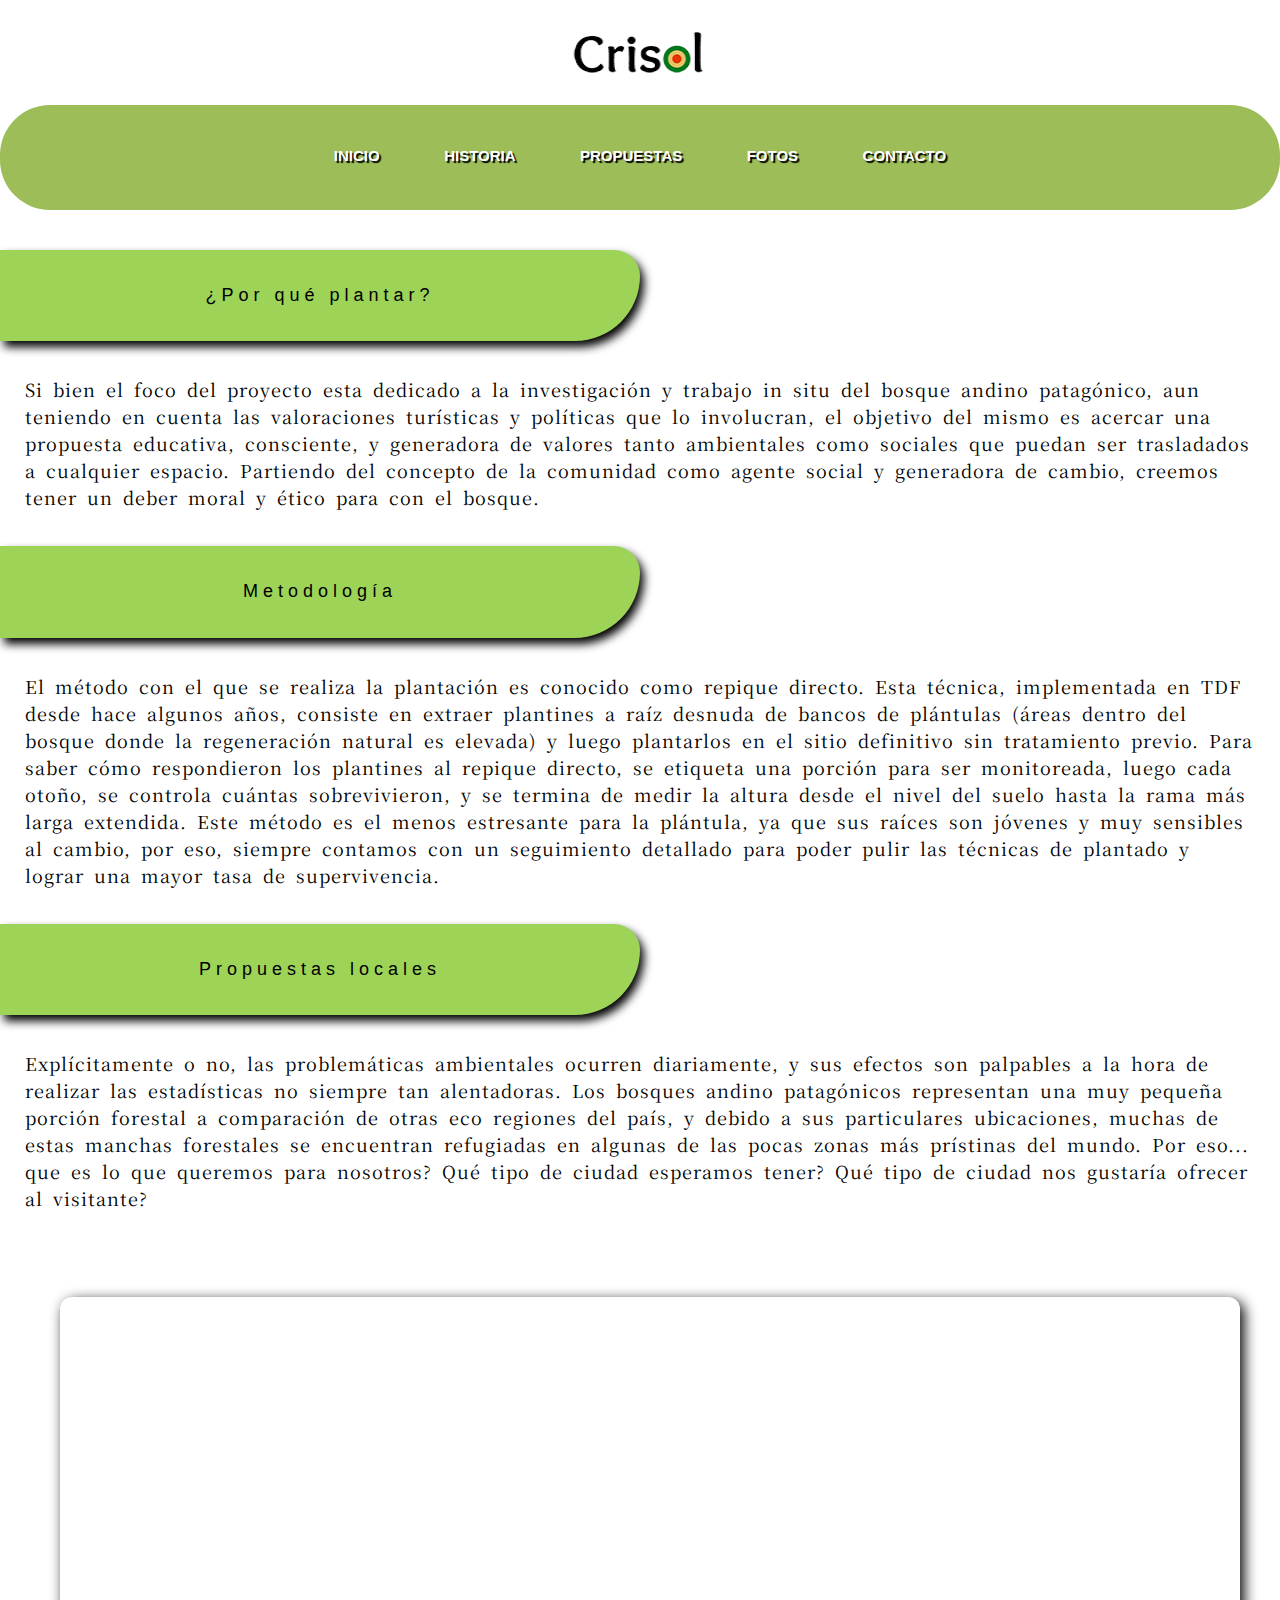
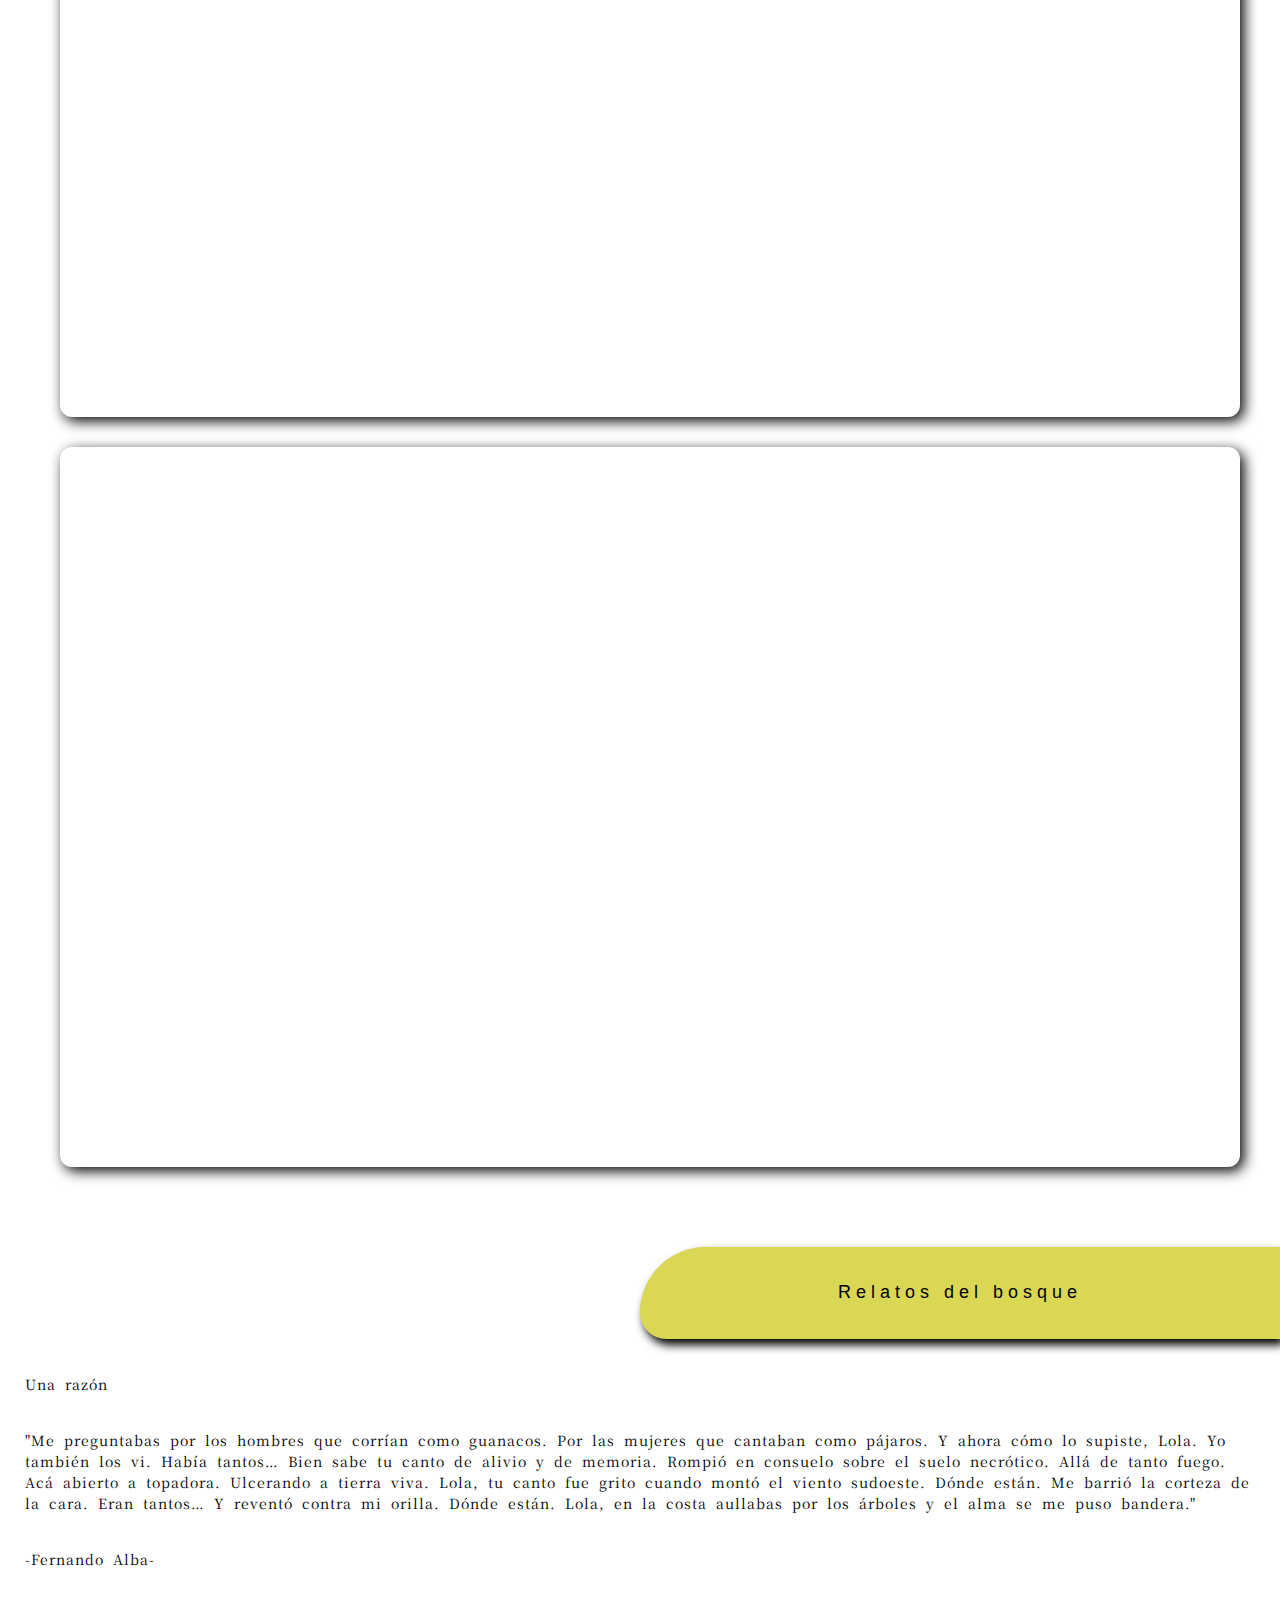
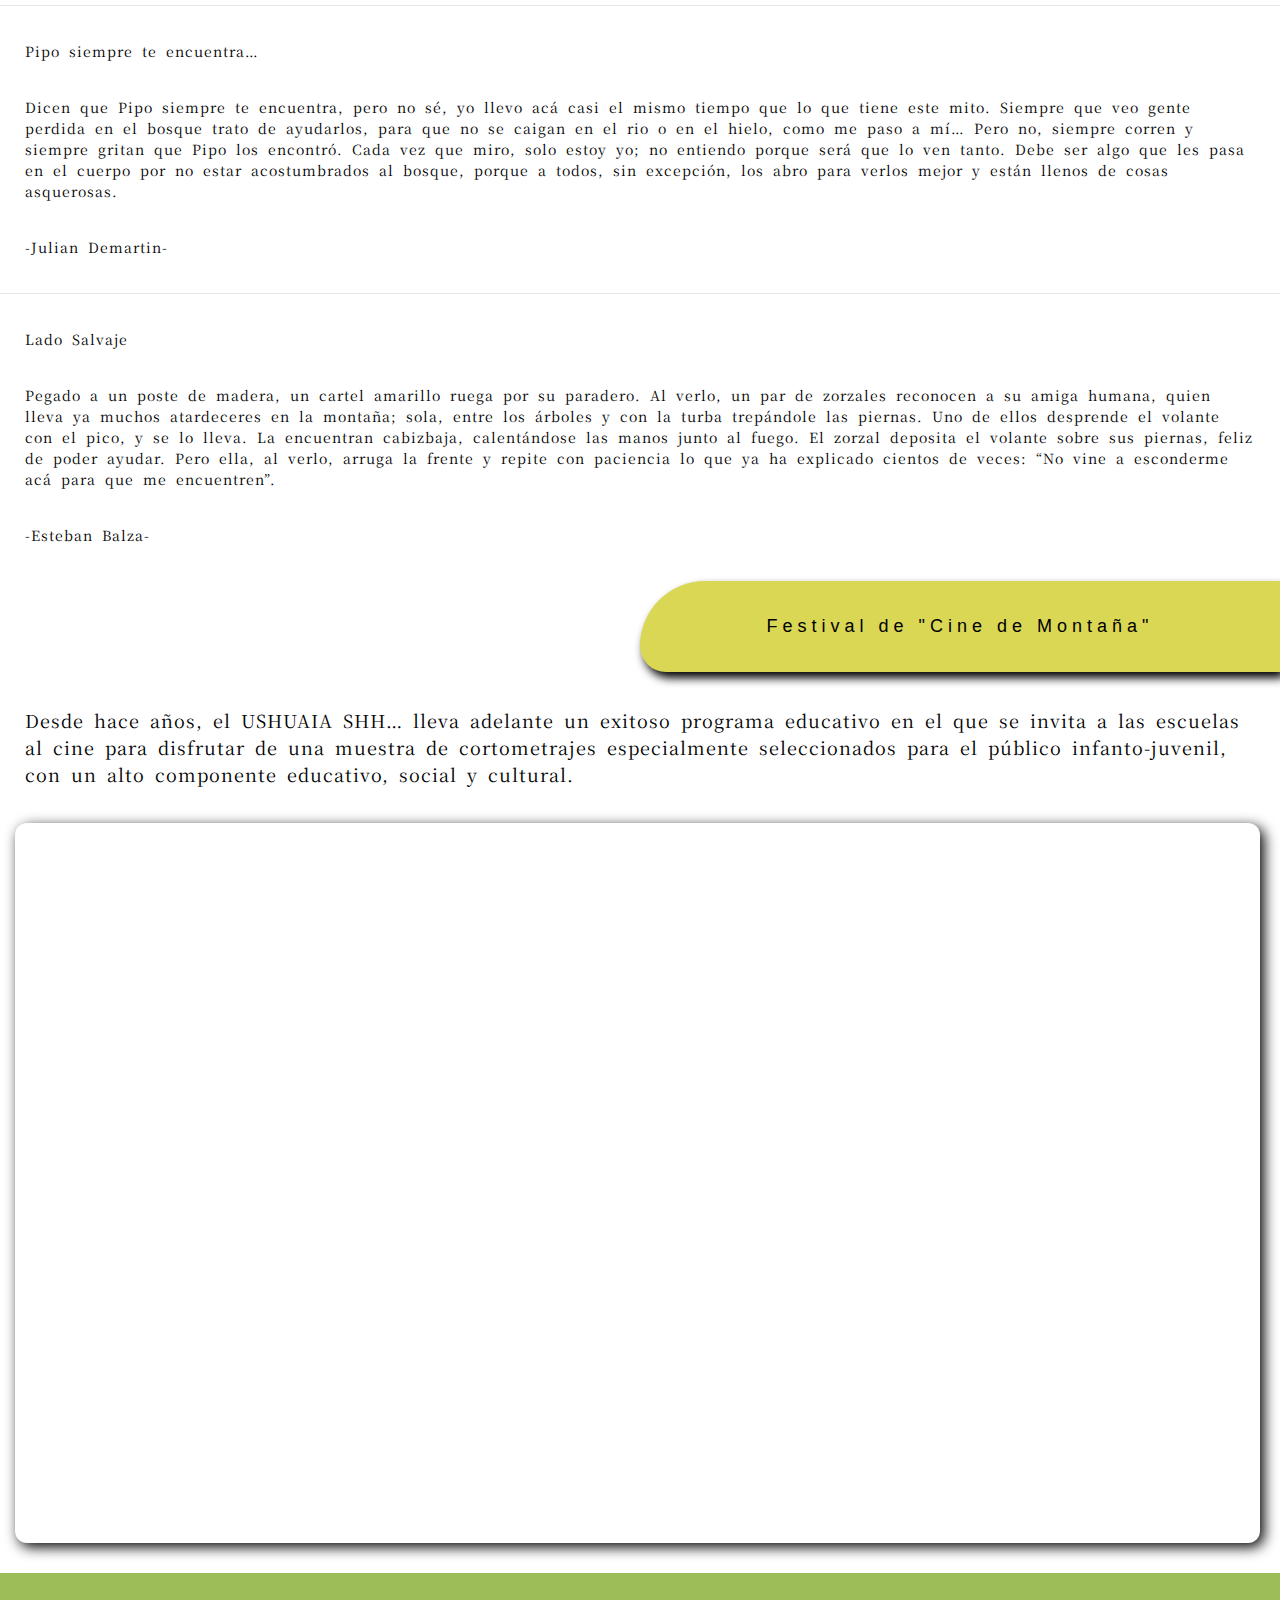
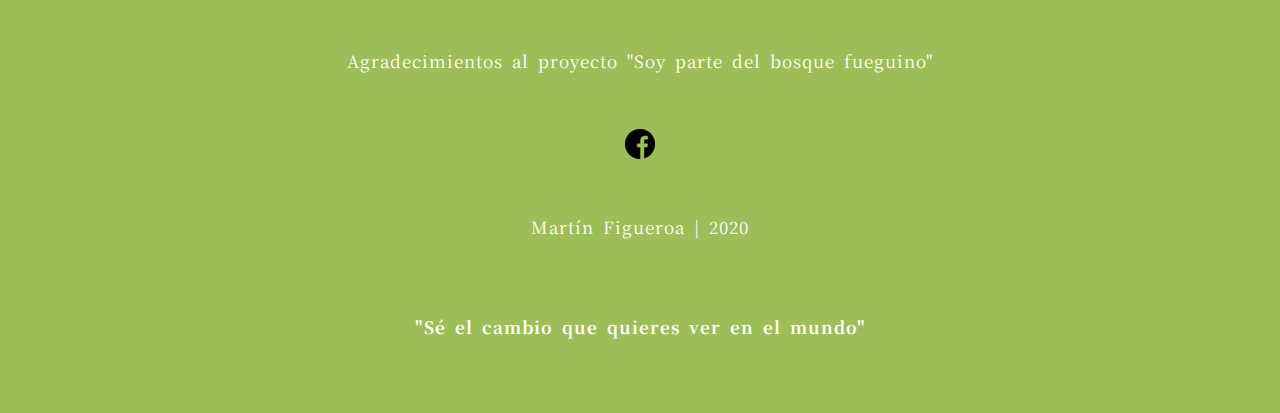
<file: propuestasproyecto.html>
<!DOCTYPE html>
<html lang="es">
  <head>
    <meta name="viewport" content="width=device-width, initial scale=1.0" />
    <link
      href="https://fonts.googleapis.com/css2?family=Noto+Serif+JP:wght@500&display=swap"
      rel="stylesheet"
    />

    <meta name="viewport" content="width=device-width, initial scale=1.0" />
    <title>Propuestas | Crisol</title>
    <link
      rel="stylesheet"
      href="https://stackpath.bootstrapcdn.com/bootstrap/4.5.2/css/bootstrap.min.css"
      integrity="sha384-JcKb8q3iqJ61gNV9KGb8thSsNjpSL0n8PARn9HuZOnIxN0hoP+VmmDGMN5t9UJ0Z"
      crossorigin="anonymous"
    />
    <link rel="stylesheet" href="estilos/estilos.css" />
  </head>
  <body>
    <header class="headerbase">
      <div class="logobase">
        <img src="fotos/logos/LOG0.png" alt="Logo" width="160px" height="45" />
      </div>
      <nav class="navegadorbase">
        <ul class="ulbase">
          <li class="libase"><a href="index.html">INICIO</a></li>
          <li class="libase"><a href="historiaproyecto.html">HISTORIA</a></li>
          <li class="libase">
            <a href="propuestasproyecto.html">PROPUESTAS</a>
          </li>
          <li class="libase"><a href="fotosproyecto.html">FOTOS</a></li>
          <li class="libase"><a href="contactoproyecto.html">CONTACTO</a></li>
        </ul>
      </nav>
    </header>

    <section>
      <div>
        <h2 class="h2">¿Por qué plantar?</h2>
      </div>
      <div>
        <p>
          Si bien el foco del proyecto esta dedicado a la investigación y
          trabajo in situ del bosque andino patagónico, aun teniendo en cuenta
          las valoraciones turísticas y políticas que lo involucran, el objetivo
          del mismo es acercar una propuesta educativa, consciente, y generadora
          de valores tanto ambientales como sociales que puedan ser trasladados
          a cualquier espacio. Partiendo del concepto de la comunidad como
          agente social y generadora de cambio, creemos tener un deber moral y
          ético para con el bosque.

        </p>
      </div>
    </section>

    <section>
      <div>
        <h2 class="h2">Metodología </h2>
      </div>
      <div>
        <p>
          El método con el que se realiza la plantación es conocido como repique
          directo. Esta técnica, implementada en TDF desde hace algunos años,
          consiste en extraer plantines a raíz desnuda de bancos de plántulas
          (áreas dentro del bosque donde la regeneración natural es elevada) y
          luego plantarlos en el sitio definitivo sin tratamiento previo. Para
          saber cómo respondieron los plantines al repique directo, se etiqueta
          una porción para ser monitoreada, luego cada otoño, se controla
          cuántas sobrevivieron, y se termina de medir la altura desde el nivel
          del suelo hasta la rama más larga extendida. Este método es el menos
          estresante para la plántula, ya que sus raíces son jóvenes y muy
          sensibles al cambio, por eso, siempre contamos con un seguimiento
          detallado para poder pulir las técnicas de plantado y lograr una mayor
          tasa de supervivencia.

        </p>
      </div>
    </section>

    <section>
      <div>
        <h2 class="h2">Propuestas locales</h2>
      </div>
      <div>
        <p>
          Explícitamente o no, las problemáticas ambientales ocurren
          diariamente, y sus efectos son palpables a la hora de realizar las
          estadísticas no siempre tan alentadoras. Los bosques andino
          patagónicos representan una muy pequeña porción forestal a comparación
          de otras eco regiones del país, y debido a sus particulares
          ubicaciones, muchas de estas manchas forestales se encuentran
          refugiadas en algunas de las pocas zonas más prístinas del mundo. Por
          eso... que es lo que queremos para nosotros? Qué tipo de ciudad
          esperamos tener? Qué tipo de ciudad nos gustaría ofrecer al visitante?

        </p>
      </div>

      <div class="clipsvideo">
        <iframe
          height="415"
          src="https://www.youtube.com/embed/r00ClhZZGKg"
          frameborder="0"
          allow="accelerometer; autoplay; encrypted-media; gyroscope; picture-in-picture"
          allowfullscreen
          class="cinema1"
        >
        </iframe>

        <iframe
          height="415"
          src="https://www.youtube.com/embed/4IZG4Px1v0w"
          frameborder="0"
          allow="accelerometer; autoplay; encrypted-media; gyroscope; picture-in-picture"
          allowfullscreen
          class="cinema2"
        ></iframe>
      </div>

      <h3 class="h3">Relatos del bosque</h3>
      <div class="relatosdelbosque">
        <p class="relatodelbosque">Una razón</p>
        <p class="relatodelbosque">
          "Me preguntabas por los hombres que corrían como guanacos. Por las
          mujeres que cantaban como pájaros. Y ahora cómo lo supiste, Lola. Yo
          también los vi. Había tantos… Bien sabe tu canto de alivio y de
          memoria. Rompió en consuelo sobre el suelo necrótico. Allá de tanto
          fuego. Acá abierto a topadora. Ulcerando a tierra viva. Lola, tu canto
          fue grito cuando montó el viento sudoeste. Dónde están. Me barrió la
          corteza de la cara. Eran tantos… Y reventó contra mi orilla. Dónde
          están. Lola, en la costa aullabas por los árboles y el alma se me puso
          bandera."
        </p>

        <p class="relatodelbosque">-Fernando Alba-</p>

        <hr class="divisor" />

        <p class="relatodelbosque">Pipo siempre te encuentra…</p>
        <p class="relatodelbosque">
          Dicen que Pipo siempre te encuentra, pero no sé, yo llevo acá casi el
          mismo tiempo que lo que tiene este mito. Siempre que veo gente perdida
          en el bosque trato de ayudarlos, para que no se caigan en el rio o en
          el hielo, como me paso a mí… Pero no, siempre corren y siempre gritan
          que Pipo los encontró. Cada vez que miro, solo estoy yo; no entiendo
          porque será que lo ven tanto. Debe ser algo que les pasa en el cuerpo
          por no estar acostumbrados al bosque, porque a todos, sin excepción,
          los abro para verlos mejor y están llenos de cosas asquerosas.
        </p>

        <p class="relatodelbosque">-Julian Demartin-</p>

        <hr />

        <p class="relatodelbosque">Lado Salvaje</p>
        <p class="relatodelbosque">
          Pegado a un poste de madera, un cartel amarillo ruega por su paradero.
          Al verlo, un par de zorzales reconocen a su amiga humana, quien lleva
          ya muchos atardeceres en la montaña; sola, entre los árboles y con la
          turba trepándole las piernas. Uno de ellos desprende el volante con el
          pico, y se lo lleva. La encuentran cabizbaja, calentándose las manos
          junto al fuego. El zorzal deposita el volante sobre sus piernas, feliz
          de poder ayudar. Pero ella, al verlo, arruga la frente y repite con
          paciencia lo que ya ha explicado cientos de veces: “No vine a
          esconderme acá para que me encuentren”.
        </p>

        <p class="relatodelbosque">-Esteban Balza-</p>
      </div>

      
        <h3 class="h3">Festival de "Cine de Montaña"</h3>
          <p>
            Desde hace años, el USHUAIA SHH… lleva adelante un exitoso programa
            educativo en el que se invita a las escuelas al cine para disfrutar
            de una muestra de cortometrajes especialmente seleccionados para el
            público infanto-juvenil, con un alto componente educativo, social y
            cultural.
          </p>
          <div class="vid">
          <iframe
            height="415px"
            src="https://www.youtube.com/embed/eWaiegA5Qnw"
            frameborder="0"
            allow="accelerometer; autoplay; encrypted-media; gyroscope; picture-in-picture"
            allowfullscreen
            class="cinema"
          ></iframe>
      </div>
    <footer class="footer">
      <p>Agradecimientos al proyecto "Soy parte del bosque fueguino"</p>

      <div class="footerlink">
        <a href="https://www.facebook.com/soypartedelbosquefueguino"
          ><img src="./fotos/mix/icono FB.png" alt="#"
        /></a>
      </div>

      <p>Martín Figueroa | 2020</p>

      <p><strong>"Sé el cambio que quieres ver en el mundo"</strong></p>
    </footer>
  </body>
</html>
</file>
<file: estilos/estilos.css>
* {
  margin: 0;
  padding: 0;
  box-sizing: border-box;
}

/*HTML GENERAL*/

.h2 {
  display: grid;
  margin-right: auto;
  border-bottom-right-radius: 100px;
  border-top-right-radius: 40px;
  font-family: "Cagliostro", sans-serif;
  font-weight: 200;
  color: black;
  background-color: #9dd357;
  padding: 35px;
  font-size: 18px;
  width: 50%;
  text-align: center;
  letter-spacing: 8px;
  box-shadow: 4px 6px 10px black;
  letter-spacing: 5px;
  margin-top: 10px;
}

.h3 {
  display: grid;
  margin-left: auto;
  border-top-left-radius: 100px;
  border-bottom-left-radius: 40px;
  font-family: "Cagliostro", sans-serif;
  font-weight: 200;
  color: black;
  background-color: #dad754;
  padding: 35px;
  font-size: 18px;
  width: 50%;
  text-align: center;
  letter-spacing: 5px;
  box-shadow: 4px 6px 10px black;
  letter-spacing: 5px;
}

.h4 {
  font-size: 19px;
  font-style: italic;
  font-weight: 500;
  letter-spacing: 5px;
  text-align: center;
  color: #5c8601;
  text-shadow: 0px 1px 2px gray;
}

/*BODY*/

body {
  background-color: rgb(255, 255, 255);
}

p {
  font-family: "Noto Serif JP", serif;
  font-size: 18px;
  color: black;
  margin-left: 25px;
  margin-right: 25px;
  margin-top: 35px;
  margin-bottom: 35px;
  letter-spacing: 1px;
  word-spacing: 4px;
}

footer {
  background-color: #9dbd59;
  font-family: "Kodchasan", sans-serif;
  padding: 20px;
  height: auto;
  width: auto;
}

footer p {
  font-size: 17px;
  text-align: center;
  padding: 20px;
  color: white;
}

.footerlink {
  display: flex;
  justify-content: center;
}

/*HEADER*/

.headerbase {
  background-color: white;
}

.navegadorbase {
  width: auto;
}

.ulbase {
  background-color: #9dbd59;
  text-align: center;
  width: auto;
  height: auto;
  padding: 35px;
  border-radius: 50px;
  margin-bottom: 40px;
}

.libase {
  padding: 5px;
  display: inline-block;
  font-family: "Source Code Pro", monospace;
  font-size: 15px;
}

.libase a {
  color: black;
  font-family: "Julius Sans One", sans-serif;
  font-weight: bold;
  text-decoration: none;
  margin: 25px;
  transition: ease-in-out 0.1s;
  color: white;
  text-shadow: 2px 2px 1px black;
}

.libase a:hover {
  font-size: 18px;
}

.logobase {
  display: flex;
  justify-content: center;
  margin: 30px;
}

.textofotos {
  display: block;
  text-align: center;
  font-size: 17px;
  font-family: cursive;
  color: black;
  border-style: ridge;
  border-radius: 25px;
  margin: 50px;
}

.fotosgaleria {
  display: grid;
  justify-content: center;
  grid-template-columns: 500px 500px 500px;
  grid-template-rows: 300px 300px 300px;
  grid-column-gap: 20px;
  grid-row-gap: 20px;
  margin-right: auto;
  margin-left: auto;
}

.fotosgaleria img {
  border-radius: 25px;
  margin-right: center;
  box-shadow: -8px 2px 4px;
}

/*CSS HISTORIA*/

.referencia1 {
  display: flex;
  flex-direction: column;
  text-align: center;
  text-decoration: none;
  font-family: cursive;
  color: black;
  background-image: url(../fotos/mix/charles-darwinoptiiiiiiii.jpg);
  background-size: cover;
  transition: ease-in-out 0.5s;
  height: 400px;
  margin: 15px;
}

.referencia1:hover {
  border-radius: 60px;
  height: 720px;
}

.referencia2 {
  display: flex;
  flex-direction: column;
  text-align: center;
  text-decoration: none;
  font-family: cursive;
  color: yellowgreen;
  background-image: url(../fotos/mix/Verneoptimizadoo.jpg);
  background-size: cover;
  height: 720px;
  margin: 15px;
  transition: ease-in-out 0.5s;
  height: 400px;
  margin: 15px;
}

.referencia2:hover {
  border-radius: 60px;
  height: 720px;
}

.galeria1 {
  display: grid;
  justify-content: space-evenly;
  grid-template-columns: 400px 400px 400px;
  grid-template-rows: auto auto auto;
  grid-column-gap: 10px;
  grid-row-gap: 10px;
}

.galeria1 img {
  display: flex;
  align-items: center;
  justify-content: center;
  border-radius: 35px;
  margin-top: 20px;
  box-shadow: -8px 2px 4px;
  width: 400px;
  height: 360px;
}

.relatosdelbosque {
}
.relatodelbosque {
  display: flex;
  position: relative;
  right: auto;
  font-size: 14px;
  color: black;
  align-items: flex-end;
}
.divisor {
  color: white;
}
.fotoprincipal2 {
  background-size: cover;
  width: 100%;
}
.parrafointroduccion {
}
.input1 {
  border-radius: 6px;
  border: 2px solid yellowgreen;
  background-color: lightgray;
}
.input2 {
  border-radius: 8px;
  border: 3px solid yellowgreen;
  background-color: lightgray;
  width: 100%;
  height: 65px;
}
.input3 {
  border: 3px solid white;
  background-color: white;
  border-radius: 4px;
  color: black;
}
.formu {
  background-color: black;
  margin: 5px;
  border-radius: 15px;
}
.formu2 {
  margin: 10px;
  margin-bottom: 10px;
}
legend {
  text-align: center;
  font-family: sans-serif;
  font-style: unset;
  font-size: 18px;
  font-weight: 500;
}
.recuadroformulario {
  background-color: yellowgreen;
  background-image: url("https://www.transparenttextures.com/patterns/green-dust-and-scratches.png");
  padding: 20px;
  margin: 20px;
  border-radius: 20px;
}

.datospersonales {
  color: #61a323;
  padding: 20px;
  background-color: #dad754;
  width: auto;
  margin-top: 40px;
  font-size: 17px;
  font-family: Impact, Haettenschweiler, "Arial Narrow Bold", sans-serif;
  letter-spacing: 8px;
}

.cinema {
  -moz-border-radius: 12px;
  -webkit-border-radius: 12px;
  border-radius: 12px;
  -moz-box-shadow: 4px 4px 14px black;
  -webkit-box-shadow: 4px 4px 14px black;
  box-shadow: 4px 4px 14px black;
  margin-bottom: 30px;
  margin-left: 15px;
  margin-right: 20px;
  width: 100%;
  height: 720px;
}
.vid {
  width: auto;
  display: flex;
  justify-content: center;
}
.festival {
  margin-right: 35px;
}
.clipsvideo {
  padding: 50px;
  width: auto;
}
.cinema1 {
  -moz-border-radius: 12px;
  -webkit-border-radius: 12px;
  border-radius: 12px;
  -moz-box-shadow: 4px 4px 14px black;
  -webkit-box-shadow: 4px 4px 14px black;
  box-shadow: 4px 4px 14px black;
  margin-bottom: 30px;
  margin-left: 10px;
  margin-right: 10px;
  width: 100%;
  height: 720px;
  display: flex;
  justify-content: center;
}
.cinema2 {
  -moz-border-radius: 12px;
  -webkit-border-radius: 12px;
  border-radius: 12px;
  -moz-box-shadow: 4px 4px 14px black;
  -webkit-box-shadow: 4px 4px 14px black;
  box-shadow: 4px 4px 14px black;
  margin-bottom: 30px;
  margin-left: 10px;
  margin-right: 10px;
  width: 100%;
  height: 720px;
  display: flex;
  justify-content: center;
}

.pruebafondo {
  background-image: url(../fotos/fondos/USHU.jpg);
  background-size: cover;
  background-repeat: no-repeat;
  background-attachment: fixed;
  min-height: 100vh;
  border-radius: 20px;
  width: auto;
  margin-bottom: 35px;
}
.pruebafondo p {
  font-size: 37px;
  font-family: "Amatic SC", cursive;
  color: white;
  text-align: center;
  text-shadow: black 5px 5px 1px;
  letter-spacing: 10px;
  display: flex;
  flex-direction: column;
  padding-top: 150px;
}

.container {
  width: 90%;
  max-width: 1000px;
  margin-left: auto;
  margin-right: auto;
  margin-top: 3em;
  margin-bottom: 3em;
  display: grid;
  grid-template-columns: repeat(1, 1fr);
  grid-gap: 30px;
}

.item {
  background-color: #fff;
  cursor: pointer;
  box-shadow: 0 0 5px 0 rgba(0, 0, 0, 0.095);
  transition: all 300ms;
  position: relative;
}

.item::after {
  content: "";
  background-color: rgba(179, 229, 252, 0.1);
  width: 100%;
  height: 100%;
  position: absolute;
  top: 0;
  left: 0;
  transform: scale(0);
  transition: all 300ms;
  opacity: 0;
}

.item:hover:after {
  opacity: 1;
  transform: scale(1);
}

.item:hover {
  transform: scale(1.05);
}

.item-text {
  padding: 1em;
}

.item-img {
  max-width: 100%;
  display: block;
}

/*MEDIA*/

@media screen and (min-width: 590px) {
  .container {
    grid-template-columns: repeat(2, 1fr);
  }
}

@media screen and (min-width: 960px) {
  .container {
    grid-template-columns: repeat(3, 1fr);
  }
}

@media (max-width: 768px) {
  .navegadorbase .ulbase {
    display: grid;
    grid-auto-columns: auto;
    letter-spacing: 5px;
    padding: 18px;
    border-top-left-radius: 100px;
    border-bottom-right-radius: 100px;
  }

  .libase {
    margin: -5px;
  }

  .libase a {
    font-size: 17px;
    text-shadow: 1px 1px 1px green;
    margin: 10px;
  }
}
</file>
